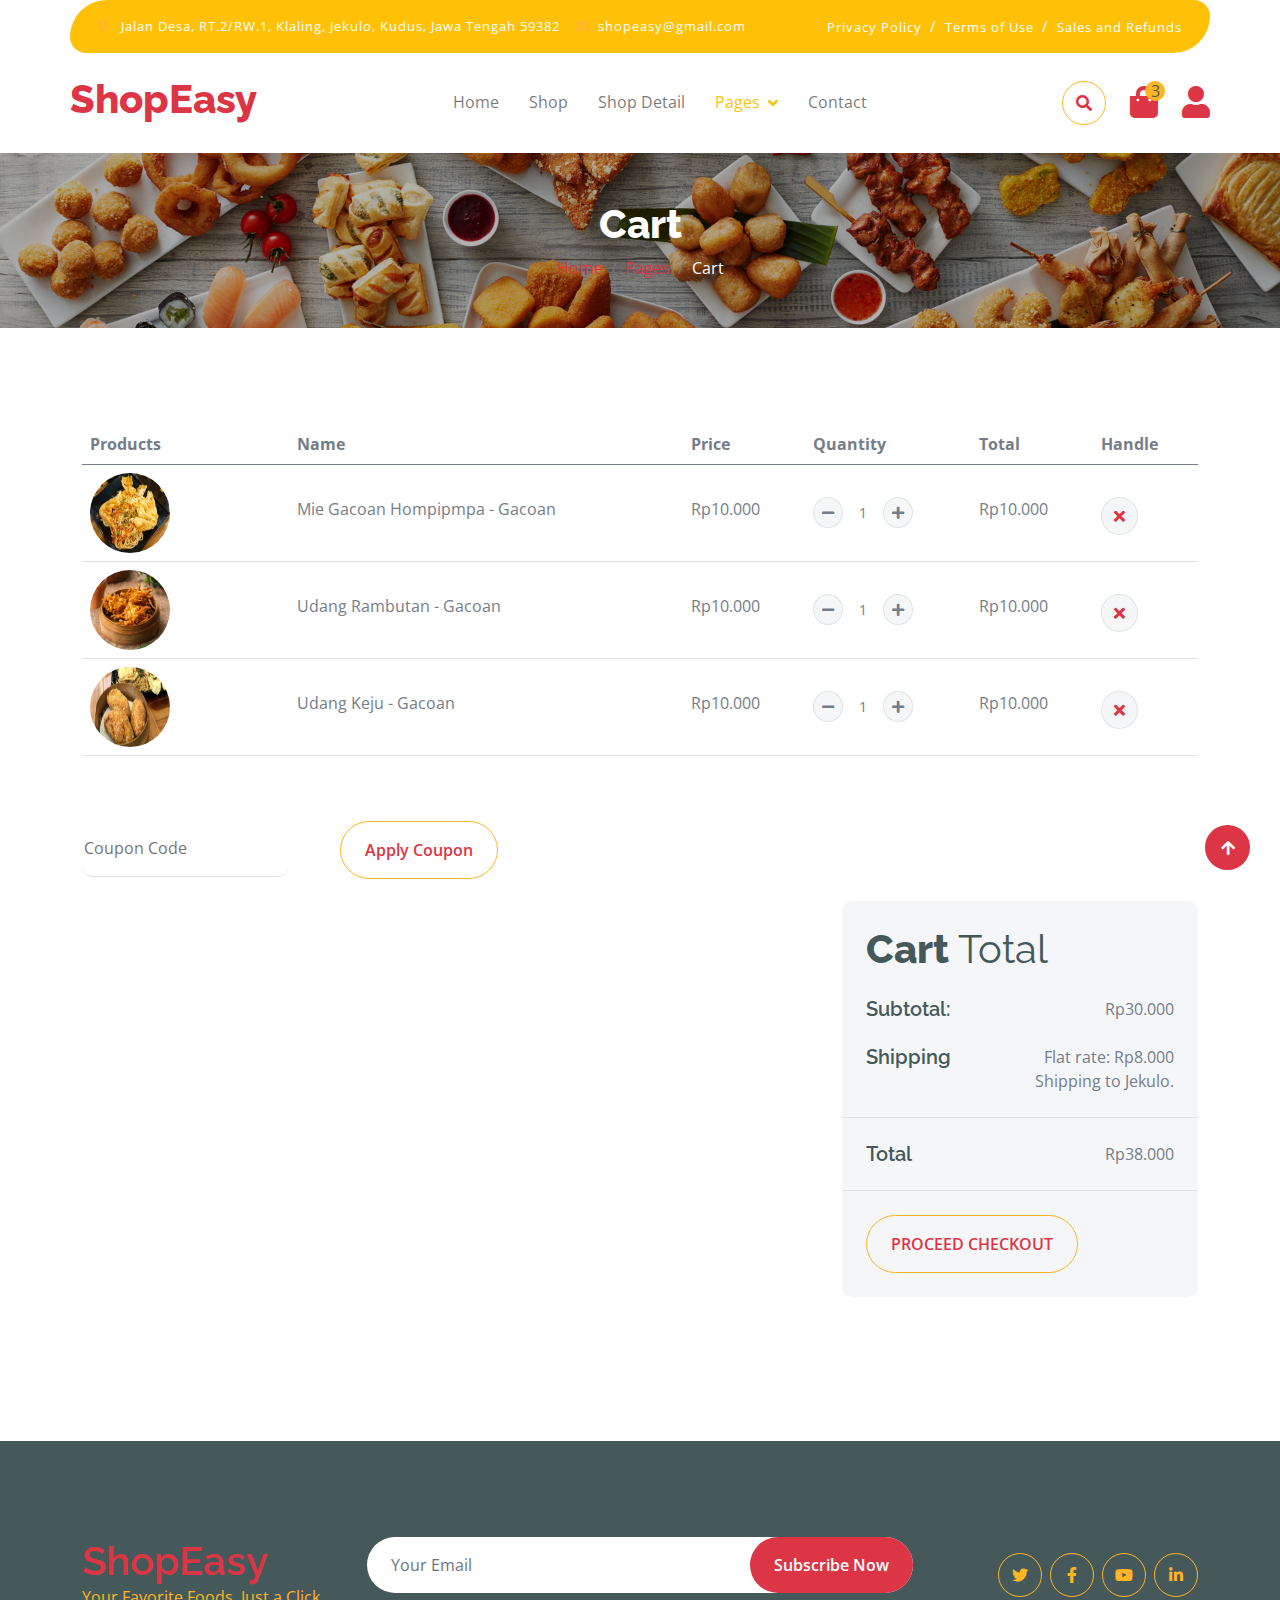
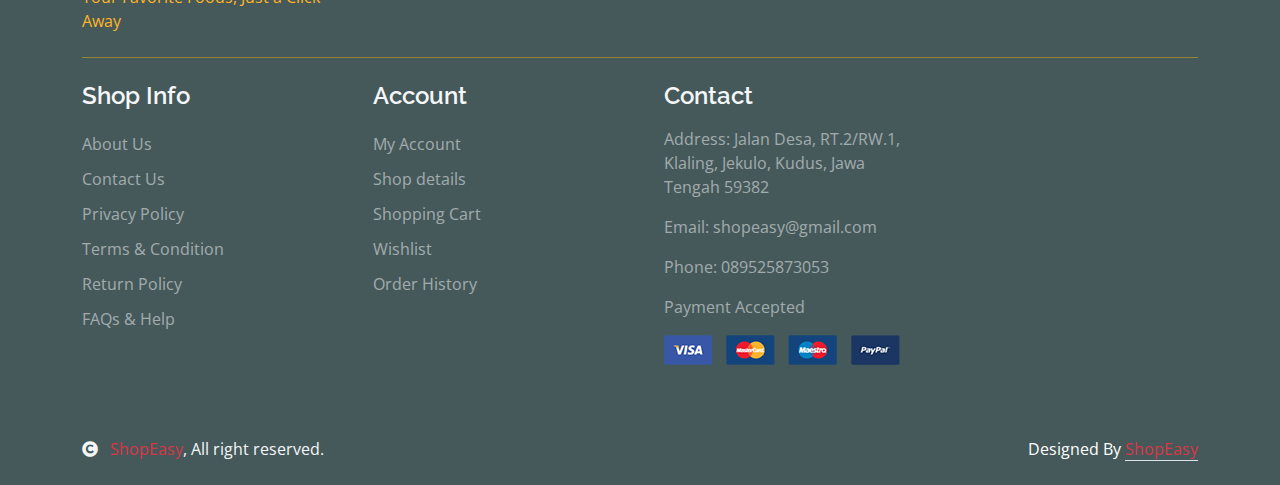
<file: cart.html>
<!DOCTYPE html>
<html lang="en">

<head>
    <meta charset="utf-8">
    <title>ShopEasy - Enjoy Meals from the Best Eateries</title>
    <meta content="width=device-width, initial-scale=1.0" name="viewport">
    <meta content="" name="keywords">
    <meta content="" name="description">

    <!-- Google Web Fonts -->
    <link rel="preconnect" href="https://fonts.googleapis.com">
    <link rel="preconnect" href="https://fonts.gstatic.com" crossorigin>
    <link href="https://fonts.googleapis.com/css2?family=Open+Sans:wght@400;600&family=Raleway:wght@600;800&display=swap" rel="stylesheet">

    <!-- Icon Font Stylesheet -->
    <link rel="stylesheet" href="https://use.fontawesome.com/releases/v5.15.4/css/all.css" />
    <link href="https://cdn.jsdelivr.net/npm/bootstrap-icons@1.4.1/font/bootstrap-icons.css" rel="stylesheet">

    <!-- Libraries Stylesheet -->
    <link href="lib/lightbox/css/lightbox.min.css" rel="stylesheet">
    <link href="lib/owlcarousel/assets/owl.carousel.min.css" rel="stylesheet">


    <!-- Customized Bootstrap Stylesheet -->
    <link href="css/bootstrap.min.css" rel="stylesheet">

    <!-- Template Stylesheet -->
    <link href="css/style.css" rel="stylesheet">
</head>

<body>

    <!-- Spinner Start -->
    <div id="spinner" class="show w-100 vh-100 bg-white position-fixed translate-middle top-50 start-50  d-flex align-items-center justify-content-center">
        <div class="spinner-grow text-warning" role="status"></div>
    </div>
    <!-- Spinner End -->


    <!-- Navbar start -->
    <div class="container-fluid fixed-top">
        <div class="container topbar bg-warning d-none d-lg-block">
            <div class="d-flex justify-content-between">
                <div class="top-info ps-2">
                    <small class="me-3"><i class="fas fa-map-marker-alt me-2 text-secondary"></i> <a href="#" class="text-white">Jalan Desa, RT.2/RW.1, Klaling, Jekulo, Kudus, Jawa Tengah 59382</a></small>
                    <small class="me-3"><i class="fas fa-envelope me-2 text-secondary"></i><a href="#" class="text-white">shopeasy@gmail.com</a></small>
                </div>
                <div class="top-link pe-2">
                    <a href="#" class="text-white"><small class="text-white mx-2">Privacy Policy</small>/</a>
                    <a href="#" class="text-white"><small class="text-white mx-2">Terms of Use</small>/</a>
                    <a href="#" class="text-white"><small class="text-white ms-2">Sales and Refunds</small></a>
                </div>
            </div>
        </div>
        <div class="container px-0">
            <nav class="navbar navbar-light bg-white navbar-expand-xl">
                <a href="index.html" class="navbar-brand">
                    <h1 class="text-danger display-6">ShopEasy</h1>
                </a>
                <button class="navbar-toggler py-2 px-3" type="button" data-bs-toggle="collapse" data-bs-target="#navbarCollapse">
                        <span class="fa fa-bars text-danger"></span>
                    </button>
                <div class="collapse navbar-collapse bg-white" id="navbarCollapse">
                    <div class="navbar-nav mx-auto">
                        <a href="index.html" class="nav-item nav-link">Home</a>
                        <a href="shop.html" class="nav-item nav-link">Shop</a>
                        <a href="shop-detail.html" class="nav-item nav-link">Shop Detail</a>
                        <div class="nav-item dropdown">
                            <a href="#" class="nav-link dropdown-toggle active" data-bs-toggle="dropdown">Pages</a>
                            <div class="dropdown-menu m-0 bg-secondary rounded-0">
                                <a href="cart.html" class="dropdown-item">Cart</a>
                                <a href="chackout.html" class="dropdown-item">Checkout</a>

                            </div>
                        </div>
                        <a href="contact.html" class="nav-item nav-link">Contact</a>
                    </div>
                    <div class="d-flex m-3 me-0">
                        <button class="btn-search btn border border-secondary btn-md-square rounded-circle bg-white me-4" data-bs-toggle="modal" data-bs-target="#searchModal"><i class="fas fa-search text-danger"></i></button>
                        <a href="cart.html" class="position-relative me-4 my-auto">
                            <i class="fa fa-shopping-bag fa-2x"></i>
                            <span class="position-absolute bg-secondary rounded-circle d-flex align-items-center justify-content-center text-dark px-1" style="top: -5px; left: 15px; height: 20px; min-width: 20px;">3</span>
                        </a>
                        <a href="login.html" class="my-auto">
                            <i class="fas fa-user fa-2x"></i>
                        </a>
                    </div>
                </div>
            </nav>
        </div>
    </div>
    <!-- Navbar End -->


    <!-- Modal Search Start -->
    <div class="modal fade" id="searchModal" tabindex="-1" aria-labelledby="exampleModalLabel" aria-hidden="true">
        <div class="modal-dialog modal-fullscreen">
            <div class="modal-content rounded-0">
                <div class="modal-header">
                    <h5 class="modal-title" id="exampleModalLabel">Search by keyword</h5>
                    <button type="button" class="btn-close" data-bs-dismiss="modal" aria-label="Close"></button>
                </div>
                <div class="modal-body d-flex align-items-center">
                    <div class="input-group w-75 mx-auto d-flex">
                        <input type="search" class="form-control p-3" placeholder="keywords" aria-describedby="search-icon-1">
                        <span id="search-icon-1" class="input-group-text p-3"><i class="fa fa-search"></i></span>
                    </div>
                </div>
            </div>
        </div>
    </div>
    <!-- Modal Search End -->


    <!-- Single Page Header start -->
    <div class="container-fluid page-header py-5">
        <h1 class="text-center text-white display-6">Cart</h1>
        <ol class="breadcrumb justify-content-center mb-0">
            <li class="breadcrumb-item"><a href="#">Home</a></li>
            <li class="breadcrumb-item"><a href="#">Pages</a></li>
            <li class="breadcrumb-item active text-white">Cart</li>
        </ol>
    </div>
    <!-- Single Page Header End -->


    <!-- Cart Page Start -->
    <div class="container-fluid py-5">
        <div class="container py-5">
            <div class="table-responsive">
                <table class="table">
                    <thead>
                        <tr>
                            <th scope="col">Products</th>
                            <th scope="col">Name</th>
                            <th scope="col">Price</th>
                            <th scope="col">Quantity</th>
                            <th scope="col">Total</th>
                            <th scope="col">Handle</th>
                        </tr>
                    </thead>
                    <tbody>
                        <tr>
                            <th scope="row">
                                <div class="d-flex align-items-center">
                                    <img src="img/gacoan/Gacoan2.jpg" class="img-fluid me-5 rounded-circle" style="width: 80px; height: 80px;" alt="">
                                </div>
                            </th>
                            <td>
                                <p class="mb-0 mt-4">Mie Gacoan Hompipmpa - Gacoan</p>
                            </td>
                            <td>
                                <p class="mb-0 mt-4">Rp10.000</p>
                            </td>
                            <td>
                                <div class="input-group quantity mt-4" style="width: 100px;">
                                    <div class="input-group-btn">
                                        <button class="btn btn-sm btn-minus rounded-circle bg-light border">
                                            <i class="fa fa-minus"></i>
                                            </button>
                                    </div>
                                    <input type="text" class="form-control form-control-sm text-center border-0" value="1">
                                    <div class="input-group-btn">
                                        <button class="btn btn-sm btn-plus rounded-circle bg-light border">
                                                <i class="fa fa-plus"></i>
                                            </button>
                                    </div>
                                </div>
                            </td>
                            <td>
                                <p class="mb-0 mt-4">Rp10.000</p>
                            </td>
                            <td>
                                <button class="btn btn-md rounded-circle bg-light border mt-4">
                                        <i class="fa fa-times text-danger"></i>
                                    </button>
                            </td>

                        </tr>
                        <tr>
                            <th scope="row">
                                <div class="d-flex align-items-center">
                                    <img src="img/gacoan/udangrambutan.jpg" class="img-fluid me-5 rounded-circle" style="width: 80px; height: 80px;" alt="" alt="">
                                </div>
                            </th>
                            <td>
                                <p class="mb-0 mt-4">Udang Rambutan - Gacoan</p>
                            </td>
                            <td>
                                <p class="mb-0 mt-4">Rp10.000</p>
                            </td>
                            <td>
                                <div class="input-group quantity mt-4" style="width: 100px;">
                                    <div class="input-group-btn">
                                        <button class="btn btn-sm btn-minus rounded-circle bg-light border">
                                            <i class="fa fa-minus"></i>
                                            </button>
                                    </div>
                                    <input type="text" class="form-control form-control-sm text-center border-0" value="1">
                                    <div class="input-group-btn">
                                        <button class="btn btn-sm btn-plus rounded-circle bg-light border">
                                                <i class="fa fa-plus"></i>
                                            </button>
                                    </div>
                                </div>
                            </td>
                            <td>
                                <p class="mb-0 mt-4">Rp10.000</p>
                            </td>
                            <td>
                                <button class="btn btn-md rounded-circle bg-light border mt-4">
                                        <i class="fa fa-times text-danger"></i>
                                    </button>
                            </td>
                        </tr>
                        <tr>
                            <th scope="row">
                                <div class="d-flex align-items-center">
                                    <img src="img/gacoan/Udangkeju.jpg" class="img-fluid me-5 rounded-circle" style="width: 80px; height: 80px;" alt="" alt="">
                                </div>
                            </th>
                            <td>
                                <p class="mb-0 mt-4">Udang Keju - Gacoan</p>
                            </td>
                            <td>
                                <p class="mb-0 mt-4">Rp10.000</p>
                            </td>
                            <td>
                                <div class="input-group quantity mt-4" style="width: 100px;">
                                    <div class="input-group-btn">
                                        <button class="btn btn-sm btn-minus rounded-circle bg-light border">
                                            <i class="fa fa-minus"></i>
                                            </button>
                                    </div>
                                    <input type="text" class="form-control form-control-sm text-center border-0" value="1">
                                    <div class="input-group-btn">
                                        <button class="btn btn-sm btn-plus rounded-circle bg-light border">
                                                <i class="fa fa-plus"></i>
                                            </button>
                                    </div>
                                </div>
                            </td>
                            <td>
                                <p class="mb-0 mt-4">Rp10.000</p>
                            </td>
                            <td>
                                <button class="btn btn-md rounded-circle bg-light border mt-4">
                                        <i class="fa fa-times text-danger"></i>
                                    </button>
                            </td>
                        </tr>
                    </tbody>
                </table>
            </div>
            <div class="mt-5">
                <input type="text" class="border-0 border-bottom rounded me-5 py-3 mb-4" placeholder="Coupon Code">
                <button class="btn border-secondary rounded-pill px-4 py-3 text-danger" type="button">Apply Coupon</button>
            </div>
            <div class="row g-4 justify-content-end">
                <div class="col-8"></div>
                <div class="col-sm-8 col-md-7 col-lg-6 col-xl-4">
                    <div class="bg-light rounded">
                        <div class="p-4">
                            <h1 class="display-6 mb-4">Cart <span class="fw-normal">Total</span></h1>
                            <div class="d-flex justify-content-between mb-4">
                                <h5 class="mb-0 me-4">Subtotal:</h5>
                                <p class="mb-0">Rp30.000</p>
                            </div>
                            <div class="d-flex justify-content-between">
                                <h5 class="mb-0 me-4">Shipping</h5>
                                <div class="">
                                    <p class="mb-0">Flat rate: Rp8.000</p>
                                </div>
                            </div>
                            <p class="mb-0 text-end">Shipping to Jekulo.</p>
                        </div>
                        <div class="py-4 mb-4 border-top border-bottom d-flex justify-content-between">
                            <h5 class="mb-0 ps-4 me-4">Total</h5>
                            <p class="mb-0 pe-4">Rp38.000</p>
                        </div>
                        <button class="btn border-secondary rounded-pill px-4 py-3 text-danger text-uppercase mb-4 ms-4" type="button">Proceed Checkout</button>
                    </div>
                </div>
            </div>
        </div>
    </div>
    <!-- Cart Page End -->


    <!-- Footer Start -->
    <div class="container-fluid bg-dark text-white-50 footer pt-5 mt-5">
        <div class="container py-5">
            <div class="pb-4 mb-4" style="border-bottom: 1px solid rgba(226, 175, 24, 0.5) ;">
                <div class="row g-4">
                    <div class="col-lg-3">
                        <a href="#">
                            <h1 class="text-danger mb-0">ShopEasy</h1>
                            <p class="text-secondary mb-0">Your Favorite Foods, Just a Click Away</p>
                        </a>
                    </div>
                    <div class="col-lg-6">
                        <div class="position-relative mx-auto">
                            <input class="form-control border-0 w-100 py-3 px-4 rounded-pill" type="number" placeholder="Your Email">
                            <button type="submit" class="btn btn-danger border-0 border-secondary py-3 px-4 position-absolute rounded-pill text-white" style="top: 0; right: 0;">Subscribe Now</button>
                        </div>
                    </div>
                    <div class="col-lg-3">
                        <div class="d-flex justify-content-end pt-3">
                            <a class="btn  btn-outline-secondary me-2 btn-md-square rounded-circle" href=""><i class="fab fa-twitter"></i></a>
                            <a class="btn btn-outline-secondary me-2 btn-md-square rounded-circle" href=""><i class="fab fa-facebook-f"></i></a>
                            <a class="btn btn-outline-secondary me-2 btn-md-square rounded-circle" href=""><i class="fab fa-youtube"></i></a>
                            <a class="btn btn-outline-secondary btn-md-square rounded-circle" href=""><i class="fab fa-linkedin-in"></i></a>
                        </div>
                    </div>
                </div>
            </div>
            <div class="row g-5">

                <div class="col-lg-3 col-md-6">
                    <div class="d-flex flex-column text-start footer-item">
                        <h4 class="text-light mb-3">Shop Info</h4>
                        <a class="btn-link" href="">About Us</a>
                        <a class="btn-link" href="">Contact Us</a>
                        <a class="btn-link" href="">Privacy Policy</a>
                        <a class="btn-link" href="">Terms & Condition</a>
                        <a class="btn-link" href="">Return Policy</a>
                        <a class="btn-link" href="">FAQs & Help</a>
                    </div>
                </div>
                <div class="col-lg-3 col-md-6">
                    <div class="d-flex flex-column text-start footer-item">
                        <h4 class="text-light mb-3">Account</h4>
                        <a class="btn-link" href="">My Account</a>
                        <a class="btn-link" href="">Shop details</a>
                        <a class="btn-link" href="">Shopping Cart</a>
                        <a class="btn-link" href="">Wishlist</a>
                        <a class="btn-link" href="">Order History</a>

                    </div>
                </div>
                <div class="col-lg-3 col-md-6">
                    <div class="footer-item">
                        <h4 class="text-light mb-3">Contact</h4>
                        <p>Address: Jalan Desa, RT.2/RW.1, Klaling, Jekulo, Kudus, Jawa Tengah 59382</p>
                        <p>Email: shopeasy@gmail.com</p>
                        <p>Phone: 089525873053</p>
                        <p>Payment Accepted</p>
                        <img src="img/payment.png" class="img-fluid" alt="">
                    </div>
                </div>
            </div>
        </div>
    </div>
    <!-- Footer End -->

    <!-- Copyright Start -->
    <div class="container-fluid copyright bg-dark py-4">
        <div class="container">
            <div class="row">
                <div class="col-md-6 text-center text-md-start mb-3 mb-md-0">
                    <span class="text-light"><a href="index.html"><i class="fas fa-copyright text-light me-2"></i> ShopEasy</a>, All right reserved.</span>
                </div>
                <div class="col-md-6 my-auto text-center text-md-end text-white">
                    <!--/*** This template is free as long as you keep the below author’s credit link/attribution link/backlink. ***/-->
                    <!--/*** If you'd like to use the template without the below author’s credit link/attribution link/backlink, ***/-->
                    <!--/*** you can purchase the Credit Removal License from "https://htmlcodex.com/credit-removal". ***/-->
                    Designed By <a class="border-bottom" href="index.html">ShopEasy</a>
                </div>
            </div>
        </div>
        <!-- Copyright End -->



        <!-- Back to Top -->
        <a href="#" class="btn btn-danger border-3 border-danger rounded-circle back-to-top"><i class="fa fa-arrow-up"></i></a>


        <!-- JavaScript Libraries -->
        <script src="https://ajax.googleapis.com/ajax/libs/jquery/3.6.4/jquery.min.js"></script>
        <script src="https://cdn.jsdelivr.net/npm/bootstrap@5.0.0/dist/js/bootstrap.bundle.min.js"></script>
        <script src="lib/easing/easing.min.js"></script>
        <script src="lib/waypoints/waypoints.min.js"></script>
        <script src="lib/lightbox/js/lightbox.min.js"></script>
        <script src="lib/owlcarousel/owl.carousel.min.js"></script>

        <!-- Template Javascript -->
        <script src="js/main.js"></script>
</body>

</html>
</file>
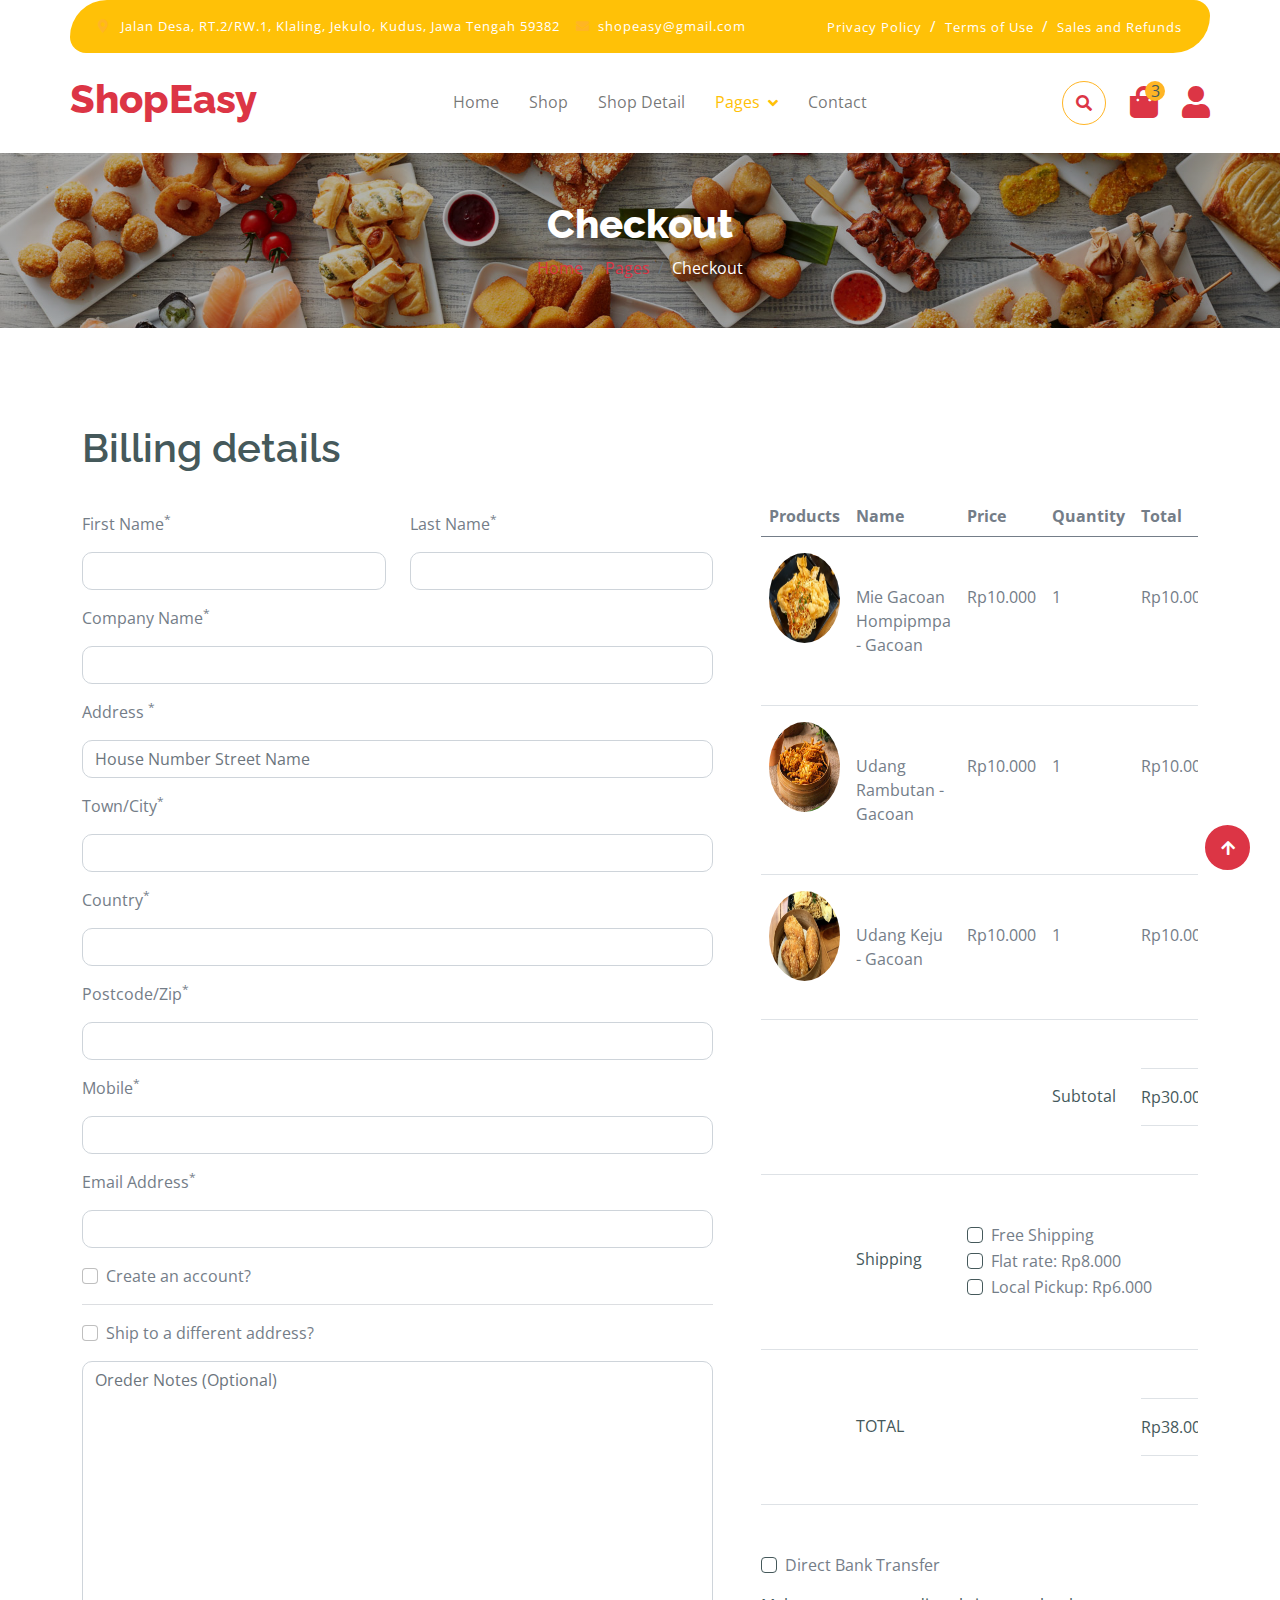
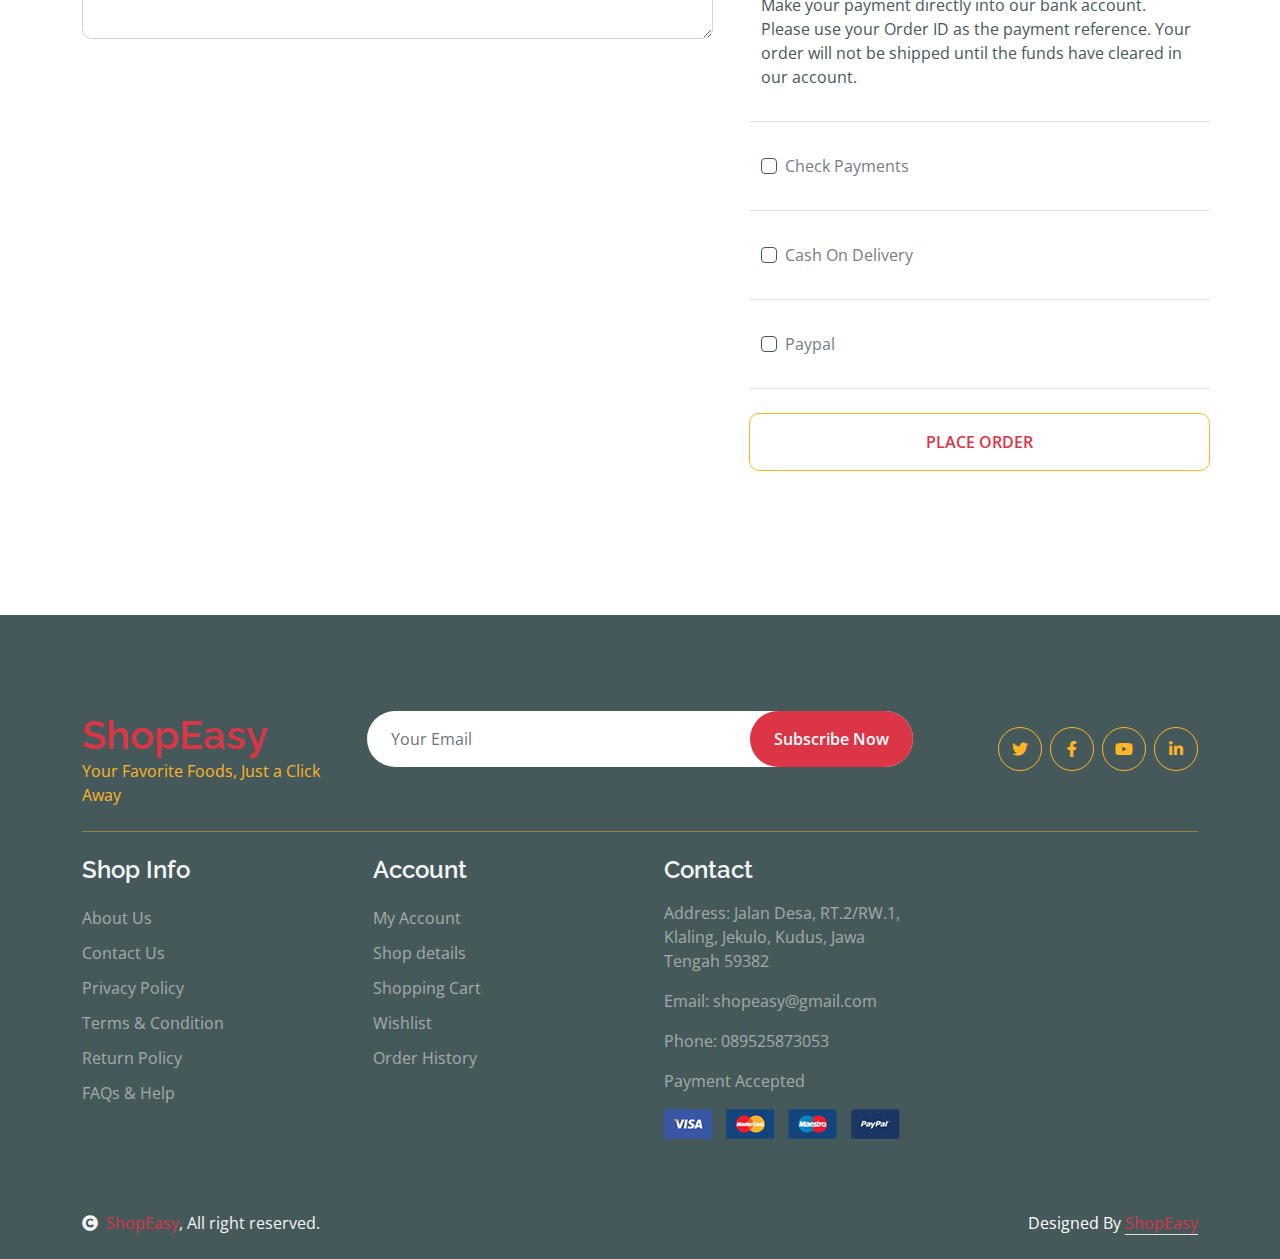
<file: chackout.html>
<!DOCTYPE html>
<html lang="en">

<head>
    <meta charset="utf-8">
    <title>ShopEasy - Enjoy Meals from the Best Eateries</title>
    <meta content="width=device-width, initial-scale=1.0" name="viewport">
    <meta content="" name="keywords">
    <meta content="" name="description">

    <!-- Google Web Fonts -->
    <link rel="preconnect" href="https://fonts.googleapis.com">
    <link rel="preconnect" href="https://fonts.gstatic.com" crossorigin>
    <link href="https://fonts.googleapis.com/css2?family=Open+Sans:wght@400;600&family=Raleway:wght@600;800&display=swap" rel="stylesheet">

    <!-- Icon Font Stylesheet -->
    <link rel="stylesheet" href="https://use.fontawesome.com/releases/v5.15.4/css/all.css" />
    <link href="https://cdn.jsdelivr.net/npm/bootstrap-icons@1.4.1/font/bootstrap-icons.css" rel="stylesheet">

    <!-- Libraries Stylesheet -->
    <link href="lib/lightbox/css/lightbox.min.css" rel="stylesheet">
    <link href="lib/owlcarousel/assets/owl.carousel.min.css" rel="stylesheet">


    <!-- Customized Bootstrap Stylesheet -->
    <link href="css/bootstrap.min.css" rel="stylesheet">

    <!-- Template Stylesheet -->
    <link href="css/style.css" rel="stylesheet">
</head>

<body>

    <!-- Spinner Start -->
    <div id="spinner" class="show w-100 vh-100 bg-white position-fixed translate-middle top-50 start-50  d-flex align-items-center justify-content-center">
        <div class="spinner-grow text-warning" role="status"></div>
    </div>
    <!-- Spinner End -->


    <!-- Navbar start -->
    <div class="container-fluid fixed-top">
        <div class="container topbar bg-warning d-none d-lg-block">
            <div class="d-flex justify-content-between">
                <div class="top-info ps-2">
                    <small class="me-3"><i class="fas fa-map-marker-alt me-2 text-secondary"></i> <a href="#" class="text-white">Jalan Desa, RT.2/RW.1, Klaling, Jekulo, Kudus, Jawa Tengah 59382</a></small>
                    <small class="me-3"><i class="fas fa-envelope me-2 text-secondary"></i><a href="#" class="text-white">shopeasy@gmail.com</a></small>
                </div>
                <div class="top-link pe-2">
                    <a href="#" class="text-white"><small class="text-white mx-2">Privacy Policy</small>/</a>
                    <a href="#" class="text-white"><small class="text-white mx-2">Terms of Use</small>/</a>
                    <a href="#" class="text-white"><small class="text-white ms-2">Sales and Refunds</small></a>
                </div>
            </div>
        </div>
        <div class="container px-0">
            <nav class="navbar navbar-light bg-white navbar-expand-xl">
                <a href="index.html" class="navbar-brand">
                    <h1 class="text-danger display-6">ShopEasy</h1>
                </a>
                <button class="navbar-toggler py-2 px-3" type="button" data-bs-toggle="collapse" data-bs-target="#navbarCollapse">
                        <span class="fa fa-bars text-danger"></span>
                    </button>
                <div class="collapse navbar-collapse bg-white" id="navbarCollapse">
                    <div class="navbar-nav mx-auto">
                        <a href="index.html" class="nav-item nav-link">Home</a>
                        <a href="shop.html" class="nav-item nav-link">Shop</a>
                        <a href="shop-detail.html" class="nav-item nav-link">Shop Detail</a>
                        <div class="nav-item dropdown">
                            <a href="#" class="nav-link dropdown-toggle active" data-bs-toggle="dropdown">Pages</a>
                            <div class="dropdown-menu m-0 bg-secondary rounded-0">
                                <a href="cart.html" class="dropdown-item">Cart</a>
                                <a href="chackout.html" class="dropdown-item">Checkout</a>

                            </div>
                        </div>
                        <a href="contact.html" class="nav-item nav-link">Contact</a>
                    </div>
                    <div class="d-flex m-3 me-0">
                        <button class="btn-search btn border border-secondary btn-md-square rounded-circle bg-white me-4" data-bs-toggle="modal" data-bs-target="#searchModal"><i class="fas fa-search text-danger"></i></button>
                        <a href="cart.html" class="position-relative me-4 my-auto">
                            <i class="fa fa-shopping-bag fa-2x"></i>
                            <span class="position-absolute bg-secondary rounded-circle d-flex align-items-center justify-content-center text-dark px-1" style="top: -5px; left: 15px; height: 20px; min-width: 20px;">3</span>
                        </a>
                        <a href="login.html" class="my-auto">
                            <i class="fas fa-user fa-2x"></i>
                        </a>
                    </div>
                </div>
            </nav>
        </div>
    </div>
    <!-- Navbar End -->


    <!-- Modal Search Start -->
    <div class="modal fade" id="searchModal" tabindex="-1" aria-labelledby="exampleModalLabel" aria-hidden="true">
        <div class="modal-dialog modal-fullscreen">
            <div class="modal-content rounded-0">
                <div class="modal-header">
                    <h5 class="modal-title" id="exampleModalLabel">Search by keyword</h5>
                    <button type="button" class="btn-close" data-bs-dismiss="modal" aria-label="Close"></button>
                </div>
                <div class="modal-body d-flex align-items-center">
                    <div class="input-group w-75 mx-auto d-flex">
                        <input type="search" class="form-control p-3" placeholder="keywords" aria-describedby="search-icon-1">
                        <span id="search-icon-1" class="input-group-text p-3"><i class="fa fa-search"></i></span>
                    </div>
                </div>
            </div>
        </div>
    </div>
    <!-- Modal Search End -->


    <!-- Single Page Header start -->
    <div class="container-fluid page-header py-5">
        <h1 class="text-center text-white display-6">Checkout</h1>
        <ol class="breadcrumb justify-content-center mb-0">
            <li class="breadcrumb-item"><a href="#">Home</a></li>
            <li class="breadcrumb-item"><a href="#">Pages</a></li>
            <li class="breadcrumb-item active text-white">Checkout</li>
        </ol>
    </div>
    <!-- Single Page Header End -->


    <!-- Checkout Page Start -->
    <div class="container-fluid py-5">
        <div class="container py-5">
            <h1 class="mb-4">Billing details</h1>
            <form action="#">
                <div class="row g-5">
                    <div class="col-md-12 col-lg-6 col-xl-7">
                        <div class="row">
                            <div class="col-md-12 col-lg-6">
                                <div class="form-item w-100">
                                    <label class="form-label my-3">First Name<sup>*</sup></label>
                                    <input type="text" class="form-control">
                                </div>
                            </div>
                            <div class="col-md-12 col-lg-6">
                                <div class="form-item w-100">
                                    <label class="form-label my-3">Last Name<sup>*</sup></label>
                                    <input type="text" class="form-control">
                                </div>
                            </div>
                        </div>
                        <div class="form-item">
                            <label class="form-label my-3">Company Name<sup>*</sup></label>
                            <input type="text" class="form-control">
                        </div>
                        <div class="form-item">
                            <label class="form-label my-3">Address <sup>*</sup></label>
                            <input type="text" class="form-control" placeholder="House Number Street Name">
                        </div>
                        <div class="form-item">
                            <label class="form-label my-3">Town/City<sup>*</sup></label>
                            <input type="text" class="form-control">
                        </div>
                        <div class="form-item">
                            <label class="form-label my-3">Country<sup>*</sup></label>
                            <input type="text" class="form-control">
                        </div>
                        <div class="form-item">
                            <label class="form-label my-3">Postcode/Zip<sup>*</sup></label>
                            <input type="text" class="form-control">
                        </div>
                        <div class="form-item">
                            <label class="form-label my-3">Mobile<sup>*</sup></label>
                            <input type="tel" class="form-control">
                        </div>
                        <div class="form-item">
                            <label class="form-label my-3">Email Address<sup>*</sup></label>
                            <input type="email" class="form-control">
                        </div>
                        <div class="form-check my-3">
                            <input type="checkbox" class="form-check-input" id="Account-1" name="Accounts" value="Accounts">
                            <label class="form-check-label" for="Account-1">Create an account?</label>
                        </div>
                        <hr>
                        <div class="form-check my-3">
                            <input class="form-check-input" type="checkbox" id="Address-1" name="Address" value="Address">
                            <label class="form-check-label" for="Address-1">Ship to a different address?</label>
                        </div>
                        <div class="form-item">
                            <textarea name="text" class="form-control" spellcheck="false" cols="30" rows="11" placeholder="Oreder Notes (Optional)"></textarea>
                        </div>
                    </div>
                    <div class="col-md-12 col-lg-6 col-xl-5">
                        <div class="table-responsive">
                            <table class="table">
                                <thead>
                                    <tr>
                                        <th scope="col">Products</th>
                                        <th scope="col">Name</th>
                                        <th scope="col">Price</th>
                                        <th scope="col">Quantity</th>
                                        <th scope="col">Total</th>
                                    </tr>
                                </thead>
                                <tbody>
                                    <tr>
                                        <th scope="row">
                                            <div class="d-flex align-items-center mt-2">
                                                <img src="img/gacoan/Gacoan2.jpg" class="img-fluid rounded-circle" style="width: 90px; height: 90px;" alt="">
                                            </div>
                                        </th>
                                        <td class="py-5">Mie Gacoan Hompipmpa - Gacoan</td>
                                        <td class="py-5">Rp10.000</td>
                                        <td class="py-5">1</td>
                                        <td class="py-5">Rp10.000</td>
                                    </tr>
                                    <tr>
                                        <th scope="row">
                                            <div class="d-flex align-items-center mt-2">
                                                <img src="img/gacoan/udangrambutan.jpg" class="img-fluid rounded-circle" style="width: 90px; height: 90px;" alt="">
                                            </div>
                                        </th>
                                        <td class="py-5">Udang Rambutan - Gacoan</td>
                                        <td class="py-5">Rp10.000</td>
                                        <td class="py-5">1</td>
                                        <td class="py-5">Rp10.000</td>
                                    </tr>
                                    <tr>
                                        <th scope="row">
                                            <div class="d-flex align-items-center mt-2">
                                                <img src="img/gacoan/Udangkeju.jpg" class="img-fluid rounded-circle" style="width: 90px; height: 90px;" alt="">
                                            </div>
                                        </th>
                                        <td class="py-5">Udang Keju - Gacoan</td>
                                        <td class="py-5">Rp10.000</td>
                                        <td class="py-5">1</td>
                                        <td class="py-5">Rp10.000</td>
                                    </tr>
                                    <tr>
                                        <th scope="row">
                                        </th>
                                        <td class="py-5"></td>
                                        <td class="py-5"></td>
                                        <td class="py-5">
                                            <p class="mb-0 text-dark py-3">Subtotal</p>
                                        </td>
                                        <td class="py-5">
                                            <div class="py-3 border-bottom border-top">
                                                <p class="mb-0 text-dark">Rp30.000</p>
                                            </div>
                                        </td>
                                    </tr>
                                    <tr>
                                        <th scope="row">
                                        </th>
                                        <td class="py-5">
                                            <p class="mb-0 text-dark py-4">Shipping</p>
                                        </td>
                                        <td colspan="3" class="py-5">
                                            <div class="form-check text-start">
                                                <input type="checkbox" class="form-check-input bg-bg-white-50 border-dark" id="Shipping-1" name="Shipping-1" value="Shipping">
                                                <label class="form-check-label" for="Shipping-1">Free Shipping</label>
                                            </div>
                                            <div class="form-check text-start">
                                                <input type="checkbox" class="form-check-input bg-bg-white-50 border-dark" id="Shipping-2" name="Shipping-1" value="Shipping">
                                                <label class="form-check-label" for="Shipping-2">Flat rate: Rp8.000</label>
                                            </div>
                                            <div class="form-check text-start">
                                                <input type="checkbox" class="form-check-input bg-bg-white-50 border-dark" id="Shipping-3" name="Shipping-1" value="Shipping">
                                                <label class="form-check-label" for="Shipping-3">Local Pickup: Rp6.000</label>
                                            </div>
                                        </td>
                                    </tr>
                                    <tr>
                                        <th scope="row">
                                        </th>
                                        <td class="py-5">
                                            <p class="mb-0 text-dark text-uppercase py-3">TOTAL</p>
                                        </td>
                                        <td class="py-5"></td>
                                        <td class="py-5"></td>
                                        <td class="py-5">
                                            <div class="py-3 border-bottom border-top">
                                                <p class="mb-0 text-dark">Rp38.000</p>
                                            </div>
                                        </td>
                                    </tr>
                                </tbody>
                            </table>
                        </div>
                        <div class="row g-4 text-center align-items-center justify-content-center border-bottom py-3">
                            <div class="col-12">
                                <div class="form-check text-start my-3">
                                    <input type="checkbox" class="form-check-input bg-bg-white-50 border-dark" id="Transfer-1" name="Transfer" value="Transfer">
                                    <label class="form-check-label" for="Transfer-1">Direct Bank Transfer</label>
                                </div>
                                <p class="text-start text-dark">Make your payment directly into our bank account. Please use your Order ID as the payment reference. Your order will not be shipped until the funds have cleared in our account.</p>
                            </div>
                        </div>
                        <div class="row g-4 text-center align-items-center justify-content-center border-bottom py-3">
                            <div class="col-12">
                                <div class="form-check text-start my-3">
                                    <input type="checkbox" class="form-check-input bg-bg-white-50 border-dark" id="Payments-1" name="Payments" value="Payments">
                                    <label class="form-check-label" for="Payments-1">Check Payments</label>
                                </div>
                            </div>
                        </div>
                        <div class="row g-4 text-center align-items-center justify-content-center border-bottom py-3">
                            <div class="col-12">
                                <div class="form-check text-start my-3">
                                    <input type="checkbox" class="form-check-input bg-bg-white-50 border-dark" id="Delivery-1" name="Delivery" value="Delivery">
                                    <label class="form-check-label" for="Delivery-1">Cash On Delivery</label>
                                </div>
                            </div>
                        </div>
                        <div class="row g-4 text-center align-items-center justify-content-center border-bottom py-3">
                            <div class="col-12">
                                <div class="form-check text-start my-3">
                                    <input type="checkbox" class="form-check-input bg-white-50 border-dark" id="Paypal-1" name="Paypal" value="Paypal">
                                    <label class="form-check-label" for="Paypal-1">Paypal</label>
                                </div>
                            </div>
                        </div>
                        <div class="row g-4 text-center align-items-center justify-content-center pt-4">
                            <button type="button" class="btn border-secondary py-3 px-4 text-uppercase w-100 text-danger">Place Order</button>
                        </div>
                    </div>
                </div>
            </form>
        </div>
    </div>
    <!-- Checkout Page End -->


    <!-- Footer Start -->
    <div class="container-fluid bg-dark text-white-50 footer pt-5 mt-5">
        <div class="container py-5">
            <div class="pb-4 mb-4" style="border-bottom: 1px solid rgba(226, 175, 24, 0.5) ;">
                <div class="row g-4">
                    <div class="col-lg-3">
                        <a href="#">
                            <h1 class="text-danger mb-0">ShopEasy</h1>
                            <p class="text-secondary mb-0">Your Favorite Foods, Just a Click Away</p>
                        </a>
                    </div>
                    <div class="col-lg-6">
                        <div class="position-relative mx-auto">
                            <input class="form-control border-0 w-100 py-3 px-4 rounded-pill" type="number" placeholder="Your Email">
                            <button type="submit" class="btn btn-danger border-0 border-secondary py-3 px-4 position-absolute rounded-pill text-white" style="top: 0; right: 0;">Subscribe Now</button>
                        </div>
                    </div>
                    <div class="col-lg-3">
                        <div class="d-flex justify-content-end pt-3">
                            <a class="btn  btn-outline-secondary me-2 btn-md-square rounded-circle" href=""><i class="fab fa-twitter"></i></a>
                            <a class="btn btn-outline-secondary me-2 btn-md-square rounded-circle" href=""><i class="fab fa-facebook-f"></i></a>
                            <a class="btn btn-outline-secondary me-2 btn-md-square rounded-circle" href=""><i class="fab fa-youtube"></i></a>
                            <a class="btn btn-outline-secondary btn-md-square rounded-circle" href=""><i class="fab fa-linkedin-in"></i></a>
                        </div>
                    </div>
                </div>
            </div>
            <div class="row g-5">

                <div class="col-lg-3 col-md-6">
                    <div class="d-flex flex-column text-start footer-item">
                        <h4 class="text-light mb-3">Shop Info</h4>
                        <a class="btn-link" href="">About Us</a>
                        <a class="btn-link" href="">Contact Us</a>
                        <a class="btn-link" href="">Privacy Policy</a>
                        <a class="btn-link" href="">Terms & Condition</a>
                        <a class="btn-link" href="">Return Policy</a>
                        <a class="btn-link" href="">FAQs & Help</a>
                    </div>
                </div>
                <div class="col-lg-3 col-md-6">
                    <div class="d-flex flex-column text-start footer-item">
                        <h4 class="text-light mb-3">Account</h4>
                        <a class="btn-link" href="">My Account</a>
                        <a class="btn-link" href="">Shop details</a>
                        <a class="btn-link" href="">Shopping Cart</a>
                        <a class="btn-link" href="">Wishlist</a>
                        <a class="btn-link" href="">Order History</a>

                    </div>
                </div>
                <div class="col-lg-3 col-md-6">
                    <div class="footer-item">
                        <h4 class="text-light mb-3">Contact</h4>
                        <p>Address: Jalan Desa, RT.2/RW.1, Klaling, Jekulo, Kudus, Jawa Tengah 59382</p>
                        <p>Email: shopeasy@gmail.com</p>
                        <p>Phone: 089525873053</p>
                        <p>Payment Accepted</p>
                        <img src="img/payment.png" class="img-fluid" alt="">
                    </div>
                </div>
            </div>
        </div>
    </div>
    <!-- Footer End -->

    <!-- Copyright Start -->
    <div class="container-fluid copyright bg-dark py-4">
        <div class="container">
            <div class="row">
                <div class="col-md-6 text-center text-md-start mb-3 mb-md-0">
                    <span class="text-light"><a href="index.html"><i class="fas fa-copyright text-light me-2"></i>ShopEasy</a>, All right reserved.</span>
                </div>
                <div class="col-md-6 my-auto text-center text-md-end text-white">
                    <!--/*** This template is free as long as you keep the below author’s credit link/attribution link/backlink. ***/-->
                    <!--/*** If you'd like to use the template without the below author’s credit link/attribution link/backlink, ***/-->
                    <!--/*** you can purchase the Credit Removal License from "https://htmlcodex.com/credit-removal". ***/-->
                    Designed By <a class="border-bottom" href="index.html">ShopEasy</a>
                </div>
            </div>
        </div>
    </div>
    <!-- Copyright End -->



    <!-- Back to Top -->
    <a href="#" class="btn btn-danger border-3 border-danger rounded-circle back-to-top"><i class="fa fa-arrow-up"></i></a>


    <!-- JavaScript Libraries -->
    <script src="https://ajax.googleapis.com/ajax/libs/jquery/3.6.4/jquery.min.js"></script>
    <script src="https://cdn.jsdelivr.net/npm/bootstrap@5.0.0/dist/js/bootstrap.bundle.min.js"></script>
    <script src="lib/easing/easing.min.js"></script>
    <script src="lib/waypoints/waypoints.min.js"></script>
    <script src="lib/lightbox/js/lightbox.min.js"></script>
    <script src="lib/owlcarousel/owl.carousel.min.js"></script>

    <!-- Template Javascript -->
    <script src="js/main.js"></script>
</body>

</html>
</file>
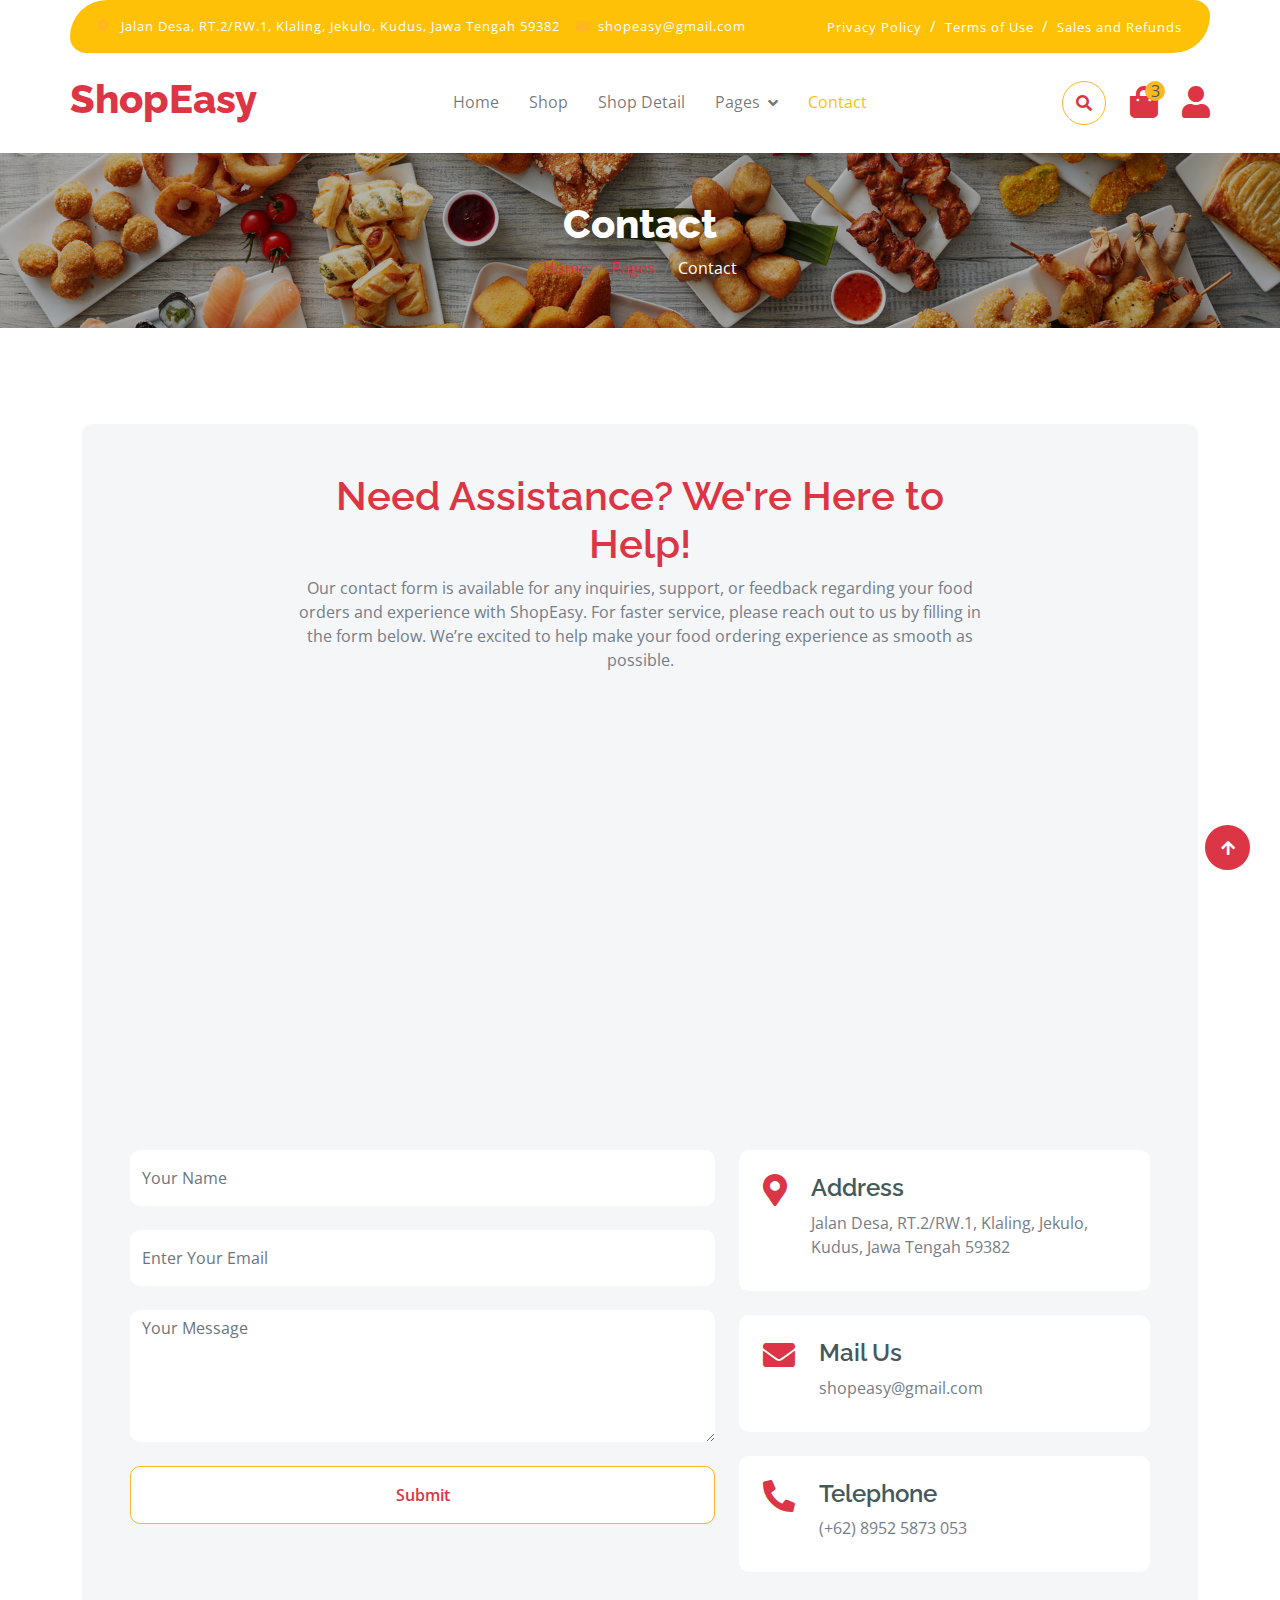
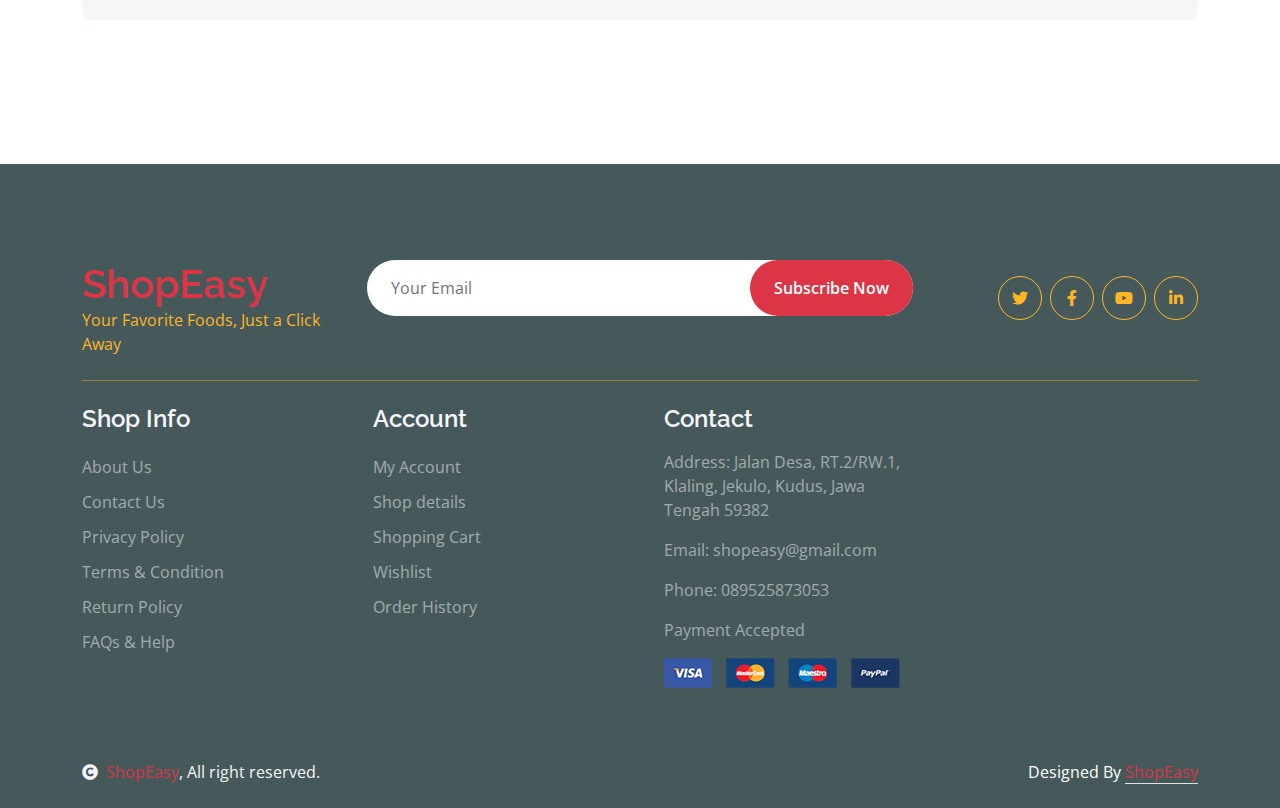
<file: contact.html>
<!DOCTYPE html>
<html lang="en">

<head>
    <meta charset="utf-8">
    <title>Shopeasy - Enjoy Meals from the Best Eateries</title>
    <meta content="width=device-width, initial-scale=1.0" name="viewport">
    <meta content="" name="keywords">
    <meta content="" name="description">

    <!-- Google Web Fonts -->
    <link rel="preconnect" href="https://fonts.googleapis.com">
    <link rel="preconnect" href="https://fonts.gstatic.com" crossorigin>
    <link href="https://fonts.googleapis.com/css2?family=Open+Sans:wght@400;600&family=Raleway:wght@600;800&display=swap" rel="stylesheet">

    <!-- Icon Font Stylesheet -->
    <link rel="stylesheet" href="https://use.fontawesome.com/releases/v5.15.4/css/all.css" />
    <link href="https://cdn.jsdelivr.net/npm/bootstrap-icons@1.4.1/font/bootstrap-icons.css" rel="stylesheet">

    <!-- Libraries Stylesheet -->
    <link href="lib/lightbox/css/lightbox.min.css" rel="stylesheet">
    <link href="lib/owlcarousel/assets/owl.carousel.min.css" rel="stylesheet">


    <!-- Customized Bootstrap Stylesheet -->
    <link href="css/bootstrap.min.css" rel="stylesheet">

    <!-- Template Stylesheet -->
    <link href="css/style.css" rel="stylesheet">
</head>

<body>

    <!-- Spinner Start -->
    <div id="spinner" class="show w-100 vh-100 bg-white position-fixed translate-middle top-50 start-50  d-flex align-items-center justify-content-center">
        <div class="spinner-grow text-warning" role="status"></div>
    </div>
    <!-- Spinner End -->


    <!-- Navbar start -->
    <div class="container-fluid fixed-top">
        <div class="container topbar bg-warning d-none d-lg-block">
            <div class="d-flex justify-content-between">
                <div class="top-info ps-2">
                    <small class="me-3"><i class="fas fa-map-marker-alt me-2 text-secondary"></i> <a href="#" class="text-white">Jalan Desa, RT.2/RW.1, Klaling, Jekulo, Kudus, Jawa Tengah 59382</a></small>
                    <small class="me-3"><i class="fas fa-envelope me-2 text-secondary"></i><a href="#" class="text-white">shopeasy@gmail.com</a></small>
                </div>
                <div class="top-link pe-2">
                    <a href="#" class="text-white"><small class="text-white mx-2">Privacy Policy</small>/</a>
                    <a href="#" class="text-white"><small class="text-white mx-2">Terms of Use</small>/</a>
                    <a href="#" class="text-white"><small class="text-white ms-2">Sales and Refunds</small></a>
                </div>
            </div>
        </div>
        <div class="container px-0">
            <nav class="navbar navbar-light bg-white navbar-expand-xl">
                <a href="index.html" class="navbar-brand">
                    <h1 class="text-danger display-6">ShopEasy</h1>
                </a>
                <button class="navbar-toggler py-2 px-3" type="button" data-bs-toggle="collapse" data-bs-target="#navbarCollapse">
                        <span class="fa fa-bars text-danger"></span>
                    </button>
                <div class="collapse navbar-collapse bg-white" id="navbarCollapse">
                    <div class="navbar-nav mx-auto">
                        <a href="index.html" class="nav-item nav-link">Home</a>
                        <a href="shop.html" class="nav-item nav-link">Shop</a>
                        <a href="shop-detail.html" class="nav-item nav-link">Shop Detail</a>
                        <div class="nav-item dropdown">
                            <a href="#" class="nav-link dropdown-toggle" data-bs-toggle="dropdown">Pages</a>
                            <div class="dropdown-menu m-0 bg-secondary rounded-0">
                                <a href="cart.html" class="dropdown-item">Cart</a>
                                <a href="chackout.html" class="dropdown-item">Checkout</a>

                            </div>
                        </div>
                        <a href="contact.html" class="nav-item nav-link active">Contact</a>
                    </div>
                    <div class="d-flex m-3 me-0">
                        <button class="btn-search btn border border-secondary btn-md-square rounded-circle bg-white me-4" data-bs-toggle="modal" data-bs-target="#searchModal"><i class="fas fa-search text-danger"></i></button>
                        <a href="cart.html" class="position-relative me-4 my-auto">
                            <i class="fa fa-shopping-bag fa-2x"></i>
                            <span class="position-absolute bg-secondary rounded-circle d-flex align-items-center justify-content-center text-dark px-1" style="top: -5px; left: 15px; height: 20px; min-width: 20px;">3</span>
                        </a>
                        <a href="login.html" class="my-auto">
                            <i class="fas fa-user fa-2x"></i>
                        </a>
                    </div>
                </div>
            </nav>
        </div>
    </div>
    <!-- Navbar End -->


    <!-- Modal Search Start -->
    <div class="modal fade" id="searchModal" tabindex="-1" aria-labelledby="exampleModalLabel" aria-hidden="true">
        <div class="modal-dialog modal-fullscreen">
            <div class="modal-content rounded-0">
                <div class="modal-header">
                    <h5 class="modal-title" id="exampleModalLabel">Search by keyword</h5>
                    <button type="button" class="btn-close" data-bs-dismiss="modal" aria-label="Close"></button>
                </div>
                <div class="modal-body d-flex align-items-center">
                    <div class="input-group w-75 mx-auto d-flex">
                        <input type="search" class="form-control p-3" placeholder="keywords" aria-describedby="search-icon-1">
                        <span id="search-icon-1" class="input-group-text p-3"><i class="fa fa-search"></i></span>
                    </div>
                </div>
            </div>
        </div>
    </div>
    <!-- Modal Search End -->


    <!-- Single Page Header start -->
    <div class="container-fluid page-header py-5">
        <h1 class="text-center text-white display-6">Contact</h1>
        <ol class="breadcrumb justify-content-center mb-0">
            <li class="breadcrumb-item"><a href="#">Home</a></li>
            <li class="breadcrumb-item"><a href="#">Pages</a></li>
            <li class="breadcrumb-item active text-white">Contact</li>
        </ol>
    </div>
    <!-- Single Page Header End -->


    <!-- Contact Start -->
    <div class="container-fluid contact py-5">
        <div class="container py-5">
            <div class="p-5 bg-light rounded">
                <div class="row g-4">
                    <div class="col-12">
                        <div class="text-center mx-auto" style="max-width: 700px;">
                            <h1 class="text-danger">Need Assistance? We're Here to Help!</h1>
                            <p class="mb-4">Our contact form is available for any inquiries, support, or feedback regarding your food orders and experience with ShopEasy. For faster service, please reach out to us by filling in the form below. We’re excited to help make
                                your food ordering experience as smooth as possible.
                                <a href="#"></a>
                            </p>
                        </div>
                    </div>
                    <div class="col-lg-12">
                        <div class="h-100 rounded">
                            <iframe class="rounded w-100" style="height: 400px;" src="https://www.google.com/maps/embed?pb=!1m18!1m12!1m3!1d3961.6706227436275!2d110.92367477475598!3d-6.809859693187693!2m3!1f0!2f0!3f0!3m2!1i1024!2i768!4f13.1!3m3!1m2!1s0x2e70cfc1f0411797%3A0x2f3133fb822b099c!2sBengkel%20las%20bonanza!5e0!3m2!1sid!2sid!4v1730795659407!5m2!1sid!2sid"
                                width="600" height="450" style="border:0;" allowfullscreen="" loading="lazy" referrerpolicy="no-referrer-when-downgrade" loading="lazy" referrerpolicy="no-referrer-when-downgrade"></iframe>
                        </div>
                    </div>
                    <div class="col-lg-7">
                        <form action="" class="">
                            <input type="text" class="w-100 form-control border-0 py-3 mb-4" placeholder="Your Name">
                            <input type="email" class="w-100 form-control border-0 py-3 mb-4" placeholder="Enter Your Email">
                            <textarea class="w-100 form-control border-0 mb-4" rows="5" cols="10" placeholder="Your Message"></textarea>
                            <button class="w-100 btn form-control border-secondary py-3 bg-white text-danger " type="submit">Submit</button>
                        </form>
                    </div>
                    <div class="col-lg-5">
                        <div class="d-flex p-4 rounded mb-4 bg-white">
                            <i class="fas fa-map-marker-alt fa-2x text-danger me-4"></i>
                            <div>
                                <h4>Address</h4>
                                <p class="mb-2">Jalan Desa, RT.2/RW.1, Klaling, Jekulo, Kudus, Jawa Tengah 59382</p>
                            </div>
                        </div>
                        <div class="d-flex p-4 rounded mb-4 bg-white">
                            <i class="fas fa-envelope fa-2x text-danger me-4"></i>
                            <div>
                                <h4>Mail Us</h4>
                                <p class="mb-2">shopeasy@gmail.com</p>
                            </div>
                        </div>
                        <div class="d-flex p-4 rounded bg-white">
                            <i class="fa fa-phone-alt fa-2x text-danger me-4"></i>
                            <div>
                                <h4>Telephone</h4>
                                <p class="mb-2">(+62) 8952 5873 053</p>
                            </div>
                        </div>
                    </div>
                </div>
            </div>
        </div>
    </div>
    <!-- Contact End -->


    <!-- Footer Start -->
    <div class="container-fluid bg-dark text-white-50 footer pt-5 mt-5">
        <div class="container py-5">
            <div class="pb-4 mb-4" style="border-bottom: 1px solid rgba(226, 175, 24, 0.5) ;">
                <div class="row g-4">
                    <div class="col-lg-3">
                        <a href="#">
                            <h1 class="text-danger mb-0">ShopEasy</h1>
                            <p class="text-secondary mb-0">Your Favorite Foods, Just a Click Away</p>
                        </a>
                    </div>
                    <div class="col-lg-6">
                        <div class="position-relative mx-auto">
                            <input class="form-control border-0 w-100 py-3 px-4 rounded-pill" type="number" placeholder="Your Email">
                            <button type="submit" class="btn btn-danger border-0 border-secondary py-3 px-4 position-absolute rounded-pill text-white" style="top: 0; right: 0;">Subscribe Now</button>
                        </div>
                    </div>
                    <div class="col-lg-3">
                        <div class="d-flex justify-content-end pt-3">
                            <a class="btn  btn-outline-secondary me-2 btn-md-square rounded-circle" href=""><i class="fab fa-twitter"></i></a>
                            <a class="btn btn-outline-secondary me-2 btn-md-square rounded-circle" href=""><i class="fab fa-facebook-f"></i></a>
                            <a class="btn btn-outline-secondary me-2 btn-md-square rounded-circle" href=""><i class="fab fa-youtube"></i></a>
                            <a class="btn btn-outline-secondary btn-md-square rounded-circle" href=""><i class="fab fa-linkedin-in"></i></a>
                        </div>
                    </div>
                </div>
            </div>
            <div class="row g-5">

                <div class="col-lg-3 col-md-6">
                    <div class="d-flex flex-column text-start footer-item">
                        <h4 class="text-light mb-3">Shop Info</h4>
                        <a class="btn-link" href="">About Us</a>
                        <a class="btn-link" href="">Contact Us</a>
                        <a class="btn-link" href="">Privacy Policy</a>
                        <a class="btn-link" href="">Terms & Condition</a>
                        <a class="btn-link" href="">Return Policy</a>
                        <a class="btn-link" href="">FAQs & Help</a>
                    </div>
                </div>
                <div class="col-lg-3 col-md-6">
                    <div class="d-flex flex-column text-start footer-item">
                        <h4 class="text-light mb-3">Account</h4>
                        <a class="btn-link" href="">My Account</a>
                        <a class="btn-link" href="">Shop details</a>
                        <a class="btn-link" href="">Shopping Cart</a>
                        <a class="btn-link" href="">Wishlist</a>
                        <a class="btn-link" href="">Order History</a>

                    </div>
                </div>
                <div class="col-lg-3 col-md-6">
                    <div class="footer-item">
                        <h4 class="text-light mb-3">Contact</h4>
                        <p>Address: Jalan Desa, RT.2/RW.1, Klaling, Jekulo, Kudus, Jawa Tengah 59382</p>
                        <p>Email: shopeasy@gmail.com</p>
                        <p>Phone: 089525873053</p>
                        <p>Payment Accepted</p>
                        <img src="img/payment.png" class="img-fluid" alt="">
                    </div>
                </div>
            </div>
        </div>
    </div>
    <!-- Footer End -->

    <!-- Copyright Start -->
    <div class="container-fluid copyright bg-dark py-4">
        <div class="container">
            <div class="row">
                <div class="col-md-6 text-center text-md-start mb-3 mb-md-0">
                    <span class="text-light"><a href="index.html"><i class="fas fa-copyright text-light me-2"></i>ShopEasy</a>, All right reserved.</span>
                </div>
                <div class="col-md-6 my-auto text-center text-md-end text-white">
                    <!--/*** This template is free as long as you keep the below author’s credit link/attribution link/backlink. ***/-->
                    <!--/*** If you'd like to use the template without the below author’s credit link/attribution link/backlink, ***/-->
                    <!--/*** you can purchase the Credit Removal License from "https://htmlcodex.com/credit-removal". ***/-->
                    Designed By <a class="border-bottom" href="index.html">ShopEasy</a>
                </div>
            </div>
        </div>
    </div>
    <!-- Copyright End -->



    <!-- Back to Top -->
    <a href="#" class="btn btn-danger border-3 border-danger rounded-circle back-to-top"><i class="fa fa-arrow-up"></i></a>


    <!-- JavaScript Libraries -->
    <script src="https://ajax.googleapis.com/ajax/libs/jquery/3.6.4/jquery.min.js"></script>
    <script src="https://cdn.jsdelivr.net/npm/bootstrap@5.0.0/dist/js/bootstrap.bundle.min.js"></script>
    <script src="lib/easing/easing.min.js"></script>
    <script src="lib/waypoints/waypoints.min.js"></script>
    <script src="lib/lightbox/js/lightbox.min.js"></script>
    <script src="lib/owlcarousel/owl.carousel.min.js"></script>

    <!-- Template Javascript -->
    <script src="js/main.js"></script>
</body>

</html>
</file>
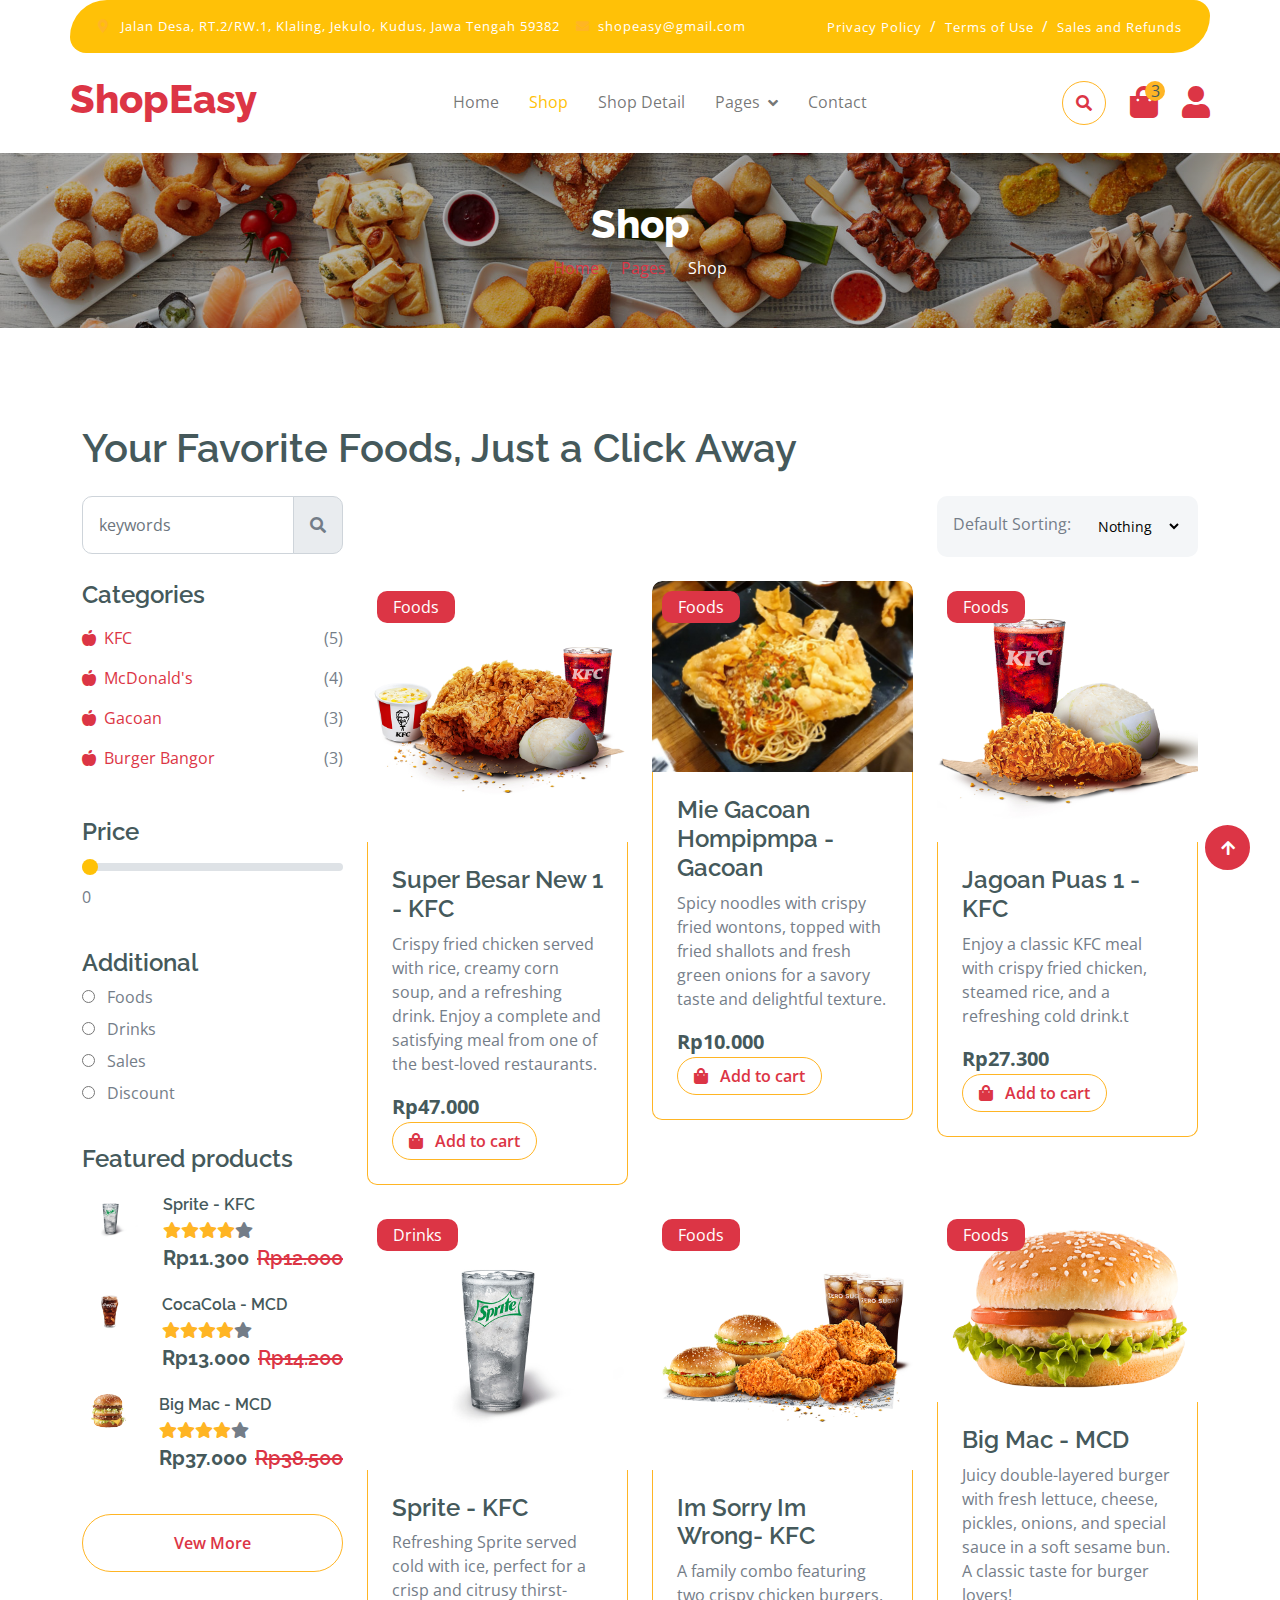
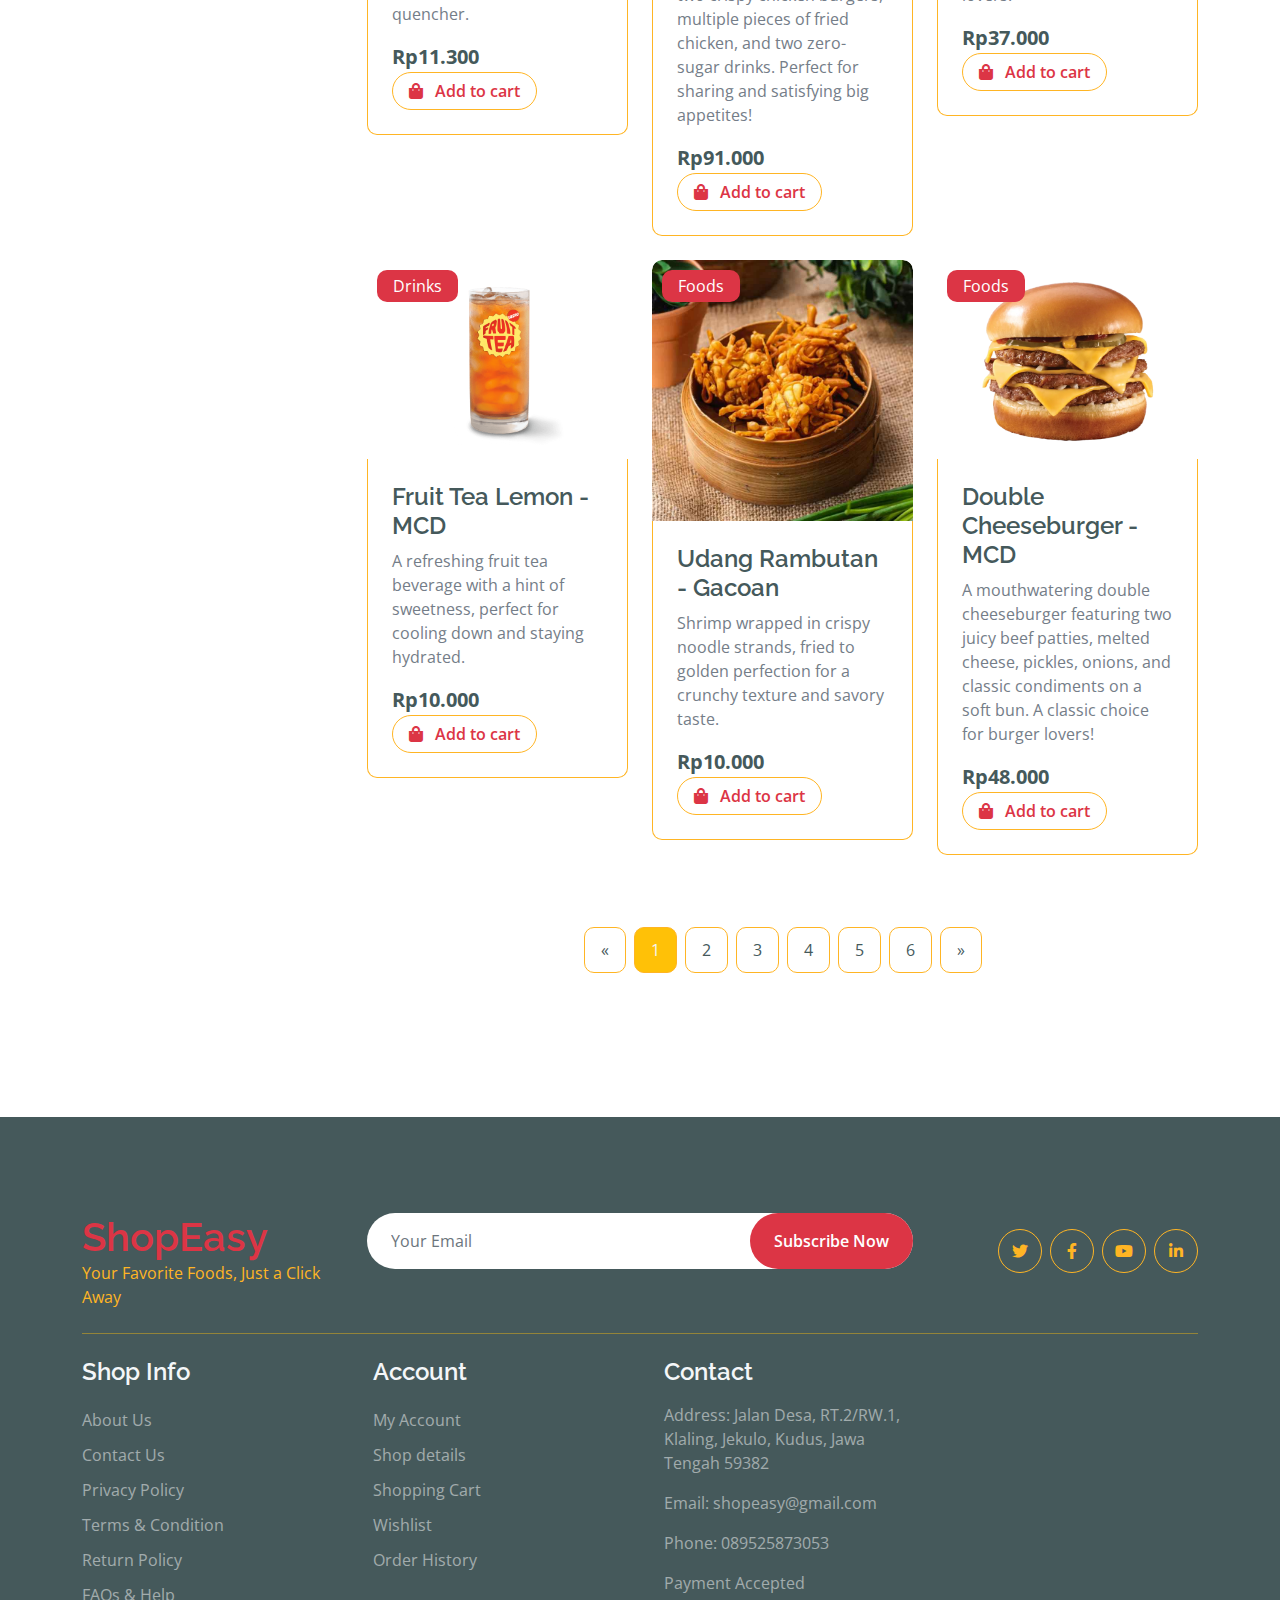
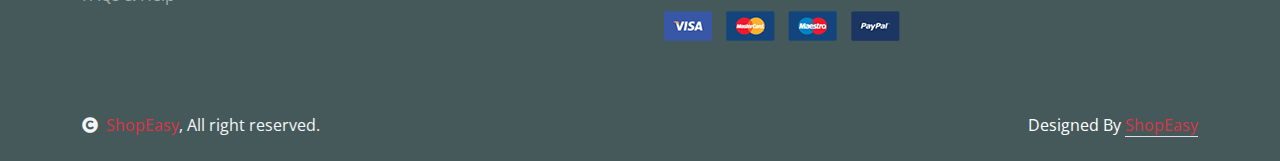
<file: shop.html>
<!DOCTYPE html>
<html lang="en">

<head>
    <meta charset="utf-8">
    <title>Shopeasy - Enjoy Meals from the Best Eateries</title>
    <meta content="width=device-width, initial-scale=1.0" name="viewport">
    <meta content="" name="keywords">
    <meta content="" name="description">

    <!-- Google Web Fonts -->
    <link rel="preconnect" href="https://fonts.googleapis.com">
    <link rel="preconnect" href="https://fonts.gstatic.com" crossorigin>
    <link href="https://fonts.googleapis.com/css2?family=Open+Sans:wght@400;600&family=Raleway:wght@600;800&display=swap" rel="stylesheet">

    <!-- Icon Font Stylesheet -->
    <link rel="stylesheet" href="https://use.fontawesome.com/releases/v5.15.4/css/all.css" />
    <link href="https://cdn.jsdelivr.net/npm/bootstrap-icons@1.4.1/font/bootstrap-icons.css" rel="stylesheet">

    <!-- Libraries Stylesheet -->
    <link href="lib/lightbox/css/lightbox.min.css" rel="stylesheet">
    <link href="lib/owlcarousel/assets/owl.carousel.min.css" rel="stylesheet">


    <!-- Customized Bootstrap Stylesheet -->
    <link href="css/bootstrap.min.css" rel="stylesheet">

    <!-- Template Stylesheet -->
    <link href="css/style.css" rel="stylesheet">
</head>

<body>

    <!-- Spinner Start -->
    <div id="spinner" class="show w-100 vh-100 bg-white position-fixed translate-middle top-50 start-50  d-flex align-items-center justify-content-center">
        <div class="spinner-grow text-warning" role="status"></div>
    </div>
    <!-- Spinner End -->


    <!-- Navbar start -->
    <div class="container-fluid fixed-top">
        <div class="container topbar bg-warning d-none d-lg-block">
            <div class="d-flex justify-content-between">
                <div class="top-info ps-2">
                    <small class="me-3"><i class="fas fa-map-marker-alt me-2 text-secondary"></i> <a href="#" class="text-white">Jalan Desa, RT.2/RW.1, Klaling, Jekulo, Kudus, Jawa Tengah 59382</a></small>
                    <small class="me-3"><i class="fas fa-envelope me-2 text-secondary"></i><a href="#" class="text-white">shopeasy@gmail.com</a></small>
                </div>
                <div class="top-link pe-2">
                    <a href="#" class="text-white"><small class="text-white mx-2">Privacy Policy</small>/</a>
                    <a href="#" class="text-white"><small class="text-white mx-2">Terms of Use</small>/</a>
                    <a href="#" class="text-white"><small class="text-white ms-2">Sales and Refunds</small></a>
                </div>
            </div>
        </div>
        <div class="container px-0">
            <nav class="navbar navbar-light bg-white navbar-expand-xl">
                <a href="index.html" class="navbar-brand">
                    <h1 class="text-danger display-6">ShopEasy</h1>
                </a>
                <button class="navbar-toggler py-2 px-3" type="button" data-bs-toggle="collapse" data-bs-target="#navbarCollapse">
                        <span class="fa fa-bars text-danger"></span>
                    </button>
                <div class="collapse navbar-collapse bg-white" id="navbarCollapse">
                    <div class="navbar-nav mx-auto">
                        <a href="index.html" class="nav-item nav-link">Home</a>
                        <a href="shop.html" class="nav-item nav-link active">Shop</a>
                        <a href="shop-detail.html" class="nav-item nav-link">Shop Detail</a>
                        <div class="nav-item dropdown">
                            <a href="#" class="nav-link dropdown-toggle" data-bs-toggle="dropdown">Pages</a>
                            <div class="dropdown-menu m-0 bg-secondary rounded-0">
                                <a href="cart.html" class="dropdown-item">Cart</a>
                                <a href="chackout.html" class="dropdown-item">Checkout</a>

                            </div>
                        </div>
                        <a href="contact.html" class="nav-item nav-link">Contact</a>
                    </div>
                    <div class="d-flex m-3 me-0">
                        <button class="btn-search btn border border-secondary btn-md-square rounded-circle bg-white me-4" data-bs-toggle="modal" data-bs-target="#searchModal"><i class="fas fa-search text-danger"></i></button>
                        <a href="cart.html" class="position-relative me-4 my-auto">
                            <i class="fa fa-shopping-bag fa-2x"></i>
                            <span class="position-absolute bg-secondary rounded-circle d-flex align-items-center justify-content-center text-dark px-1" style="top: -5px; left: 15px; height: 20px; min-width: 20px;">3</span>
                        </a>
                        <a href="login.html" class="my-auto">
                            <i class="fas fa-user fa-2x"></i>
                        </a>
                    </div>
                </div>
            </nav>
        </div>
    </div>
    <!-- Navbar End -->


    <!-- Modal Search Start -->
    <div class="modal fade" id="searchModal" tabindex="-1" aria-labelledby="exampleModalLabel" aria-hidden="true">
        <div class="modal-dialog modal-fullscreen">
            <div class="modal-content rounded-0">
                <div class="modal-header">
                    <h5 class="modal-title" id="exampleModalLabel">Search by keyword</h5>
                    <button type="button" class="btn-close" data-bs-dismiss="modal" aria-label="Close"></button>
                </div>
                <div class="modal-body d-flex align-items-center">
                    <div class="input-group w-75 mx-auto d-flex">
                        <input type="search" class="form-control p-3" placeholder="keywords" aria-describedby="search-icon-1">
                        <span id="search-icon-1" class="input-group-text p-3"><i class="fa fa-search"></i></span>
                    </div>
                </div>
            </div>
        </div>
    </div>
    <!-- Modal Search End -->


    <!-- Single Page Header start -->
    <div class="container-fluid page-header py-5">
        <h1 class="text-center text-white display-6">Shop</h1>
        <ol class="breadcrumb justify-content-center mb-0">
            <li class="breadcrumb-item"><a href="#">Home</a></li>
            <li class="breadcrumb-item"><a href="#">Pages</a></li>
            <li class="breadcrumb-item active text-white">Shop</li>
        </ol>
    </div>
    <!-- Single Page Header End -->


    <!-- Fruits Shop Start-->
    <div class="container-fluid fruite py-5">
        <div class="container py-5">
            <h1 class="mb-4">Your Favorite Foods, Just a Click Away</h1>
            <div class="row g-4">
                <div class="col-lg-12">
                    <div class="row g-4">
                        <div class="col-xl-3">
                            <div class="input-group w-100 mx-auto d-flex">
                                <input type="search" class="form-control p-3" placeholder="keywords" aria-describedby="search-icon-1">
                                <span id="search-icon-1" class="input-group-text p-3"><i class="fa fa-search"></i></span>
                            </div>
                        </div>
                        <div class="col-6"></div>
                        <div class="col-xl-3">
                            <div class="bg-light ps-3 py-3 rounded d-flex justify-content-between mb-4">
                                <label for="fruits">Default Sorting:</label>
                                <select id="fruits" name="fruitlist" class="border-0 form-select-sm bg-light me-3" form="fruitform">
                                        <option value="volvo">Nothing</option>
                                        <option value="saab">Popularity</option>
                                        <option value="opel">Organic</option>
                                        <option value="audi">Fantastic</option>
                                    </select>
                            </div>
                        </div>
                    </div>
                    <div class="row g-4">
                        <div class="col-lg-3">
                            <div class="row g-4">
                                <div class="col-lg-12">
                                    <div class="mb-3">
                                        <h4>Categories</h4>
                                        <ul class="list-unstyled fruite-categorie">
                                            <li>
                                                <div class="d-flex justify-content-between fruite-name">
                                                    <a href="#"><i class="fas fa-apple-alt me-2"></i>KFC</a>
                                                    <span>(5)</span>
                                                </div>
                                            </li>
                                            <li>
                                                <div class="d-flex justify-content-between fruite-name">
                                                    <a href="#"><i class="fas fa-apple-alt me-2"></i>McDonald's</a>
                                                    <span>(4)</span>
                                                </div>
                                            </li>
                                            <li>
                                                <div class="d-flex justify-content-between fruite-name">
                                                    <a href="#"><i class="fas fa-apple-alt me-2"></i>Gacoan</a>
                                                    <span>(3)</span>
                                                </div>
                                            </li>
                                            <li>
                                                <div class="d-flex justify-content-between fruite-name">
                                                    <a href="#"><i class="fas fa-apple-alt me-2"></i>Burger Bangor</a>
                                                    <span>(3)</span>
                                                </div>
                                            </li>

                                        </ul>
                                    </div>
                                </div>
                                <div class="col-lg-12">
                                    <div class="mb-3">
                                        <h4 class="mb-2">Price</h4>
                                        <input type="range" class="form-range w-100" id="rangeInput" name="rangeInput" min="0" max="500" value="0" oninput="amount.value=rangeInput.value">
                                        <output id="amount" name="amount" min-velue="0" max-value="500" for="rangeInput">0</output>
                                    </div>
                                </div>
                                <div class="col-lg-12">
                                    <div class="mb-3">
                                        <h4>Additional</h4>
                                        <div class="mb-2">
                                            <input type="radio" class="me-2" id="Categories-1" name="Categories-1" value="Beverages">
                                            <label for="Categories-1"> Foods</label>
                                        </div>
                                        <div class="mb-2">
                                            <input type="radio" class="me-2" id="Categories-2" name="Categories-1" value="Beverages">
                                            <label for="Categories-2"> Drinks</label>
                                        </div>
                                        <div class="mb-2">
                                            <input type="radio" class="me-2" id="Categories-3" name="Categories-1" value="Beverages">
                                            <label for="Categories-3"> Sales</label>
                                        </div>
                                        <div class="mb-2">
                                            <input type="radio" class="me-2" id="Categories-4" name="Categories-1" value="Beverages">
                                            <label for="Categories-4"> Discount</label>
                                        </div>

                                    </div>
                                </div>
                                <div class="col-lg-12">
                                    <h4 class="mb-3">Featured products</h4>
                                    <div class="d-flex align-items-center justify-content-start">
                                        <div class="rounded me-4" style="width: 100px; height: 100px;">
                                            <img src="img/kfc/SPRITE.jpg" class="img-fluid rounded" alt="">
                                        </div>
                                        <div>
                                            <h6 class="mb-2">Sprite - KFC</h6>
                                            <div class="d-flex mb-2">
                                                <i class="fa fa-star text-secondary"></i>
                                                <i class="fa fa-star text-secondary"></i>
                                                <i class="fa fa-star text-secondary"></i>
                                                <i class="fa fa-star text-secondary"></i>
                                                <i class="fa fa-star"></i>
                                            </div>
                                            <div class="d-flex mb-2">
                                                <h5 class="fw-bold me-2">Rp11.300</h5>
                                                <h5 class="text-danger text-decoration-line-through">Rp12.000</h5>
                                            </div>
                                        </div>
                                    </div>
                                    <div class="d-flex align-items-center justify-content-start">
                                        <div class="rounded me-4" style="width: 100px; height: 100px;">
                                            <img src="img/mcd/Cocacola.png" class="img-fluid rounded" alt="">
                                        </div>
                                        <div>
                                            <h6 class="mb-2">CocaCola - MCD</h6>
                                            <div class="d-flex mb-2">
                                                <i class="fa fa-star text-secondary"></i>
                                                <i class="fa fa-star text-secondary"></i>
                                                <i class="fa fa-star text-secondary"></i>
                                                <i class="fa fa-star text-secondary"></i>
                                                <i class="fa fa-star"></i>
                                            </div>
                                            <div class="d-flex mb-2">
                                                <h5 class="fw-bold me-2">Rp13.000</h5>
                                                <h5 class="text-danger text-decoration-line-through">Rp14.200</h5>
                                            </div>
                                        </div>
                                    </div>
                                    <div class="d-flex align-items-center justify-content-start">
                                        <div class="rounded me-4" style="width: 100px; height: 100px;">
                                            <img src="img/mcd/burger1.png" class="img-fluid rounded" alt="">
                                        </div>
                                        <div>
                                            <h6 class="mb-2">Big Mac - MCD</h6>
                                            <div class="d-flex mb-2">
                                                <i class="fa fa-star text-secondary"></i>
                                                <i class="fa fa-star text-secondary"></i>
                                                <i class="fa fa-star text-secondary"></i>
                                                <i class="fa fa-star text-secondary"></i>
                                                <i class="fa fa-star"></i>
                                            </div>
                                            <div class="d-flex mb-2">
                                                <h5 class="fw-bold me-2">Rp37.000</h5>
                                                <h5 class="text-danger text-decoration-line-through">Rp38.500</h5>
                                            </div>
                                        </div>
                                    </div>
                                    <div class="d-flex justify-content-center my-4">
                                        <a href="#" class="btn border border-secondary px-4 py-3 rounded-pill text-danger w-100">Vew More</a>
                                    </div>
                                </div>

                            </div>
                        </div>
                        <div class="col-lg-9">
                            <div class="row g-4 justify-content-center">
                                <div class="col-md-6 col-lg-6 col-xl-4">
                                    <div class="rounded position-relative fruite-item">
                                        <div class="fruite-img">
                                            <img src="img/kfc/KFC1.png" class="img-fluid w-100 rounded-top" alt="">
                                        </div>
                                        <div class="text-white bg-danger px-3 py-1 rounded position-absolute" style="top: 10px; left: 10px;">Foods</div>
                                        <div class="p-4 border border-secondary border-top-0 rounded-bottom">
                                            <h4>Super Besar New 1 - KFC</h4>
                                            <p>Crispy fried chicken served with rice, creamy corn soup, and a refreshing drink. Enjoy a complete and satisfying meal from one of the best-loved restaurants.</p>
                                            <div class="d-flex justify-content-between flex-lg-wrap">
                                                <p class="text-dark fs-5 fw-bold mb-0">Rp47.000</p>
                                                <a href="#" class="btn border border-secondary rounded-pill px-3 text-danger"><i class="fa fa-shopping-bag me-2 text-danger"></i> Add to cart</a>
                                            </div>
                                        </div>
                                    </div>
                                </div>
                                <div class="col-md-6 col-lg-6 col-xl-4">
                                    <div class="rounded position-relative fruite-item">
                                        <div class="fruite-img">
                                            <img src="img/gacoan/Gacoan2.jpg" class="img-fluid w-100 rounded-top" alt="">
                                        </div>
                                        <div class="text-white bg-danger px-3 py-1 rounded position-absolute" style="top: 10px; left: 10px;">Foods</div>
                                        <div class="p-4 border border-secondary border-top-0 rounded-bottom">
                                            <h4>Mie Gacoan Hompipmpa - Gacoan</h4>
                                            <p>Spicy noodles with crispy fried wontons, topped with fried shallots and fresh green onions for a savory taste and delightful texture.</p>
                                            <div class="d-flex justify-content-between flex-lg-wrap">
                                                <p class="text-dark fs-5 fw-bold mb-0">Rp10.000</p>
                                                <a href="#" class="btn border border-secondary rounded-pill px-3 text-danger"><i class="fa fa-shopping-bag me-2 text-danger"></i> Add to cart</a>
                                            </div>
                                        </div>
                                    </div>
                                </div>
                                <div class="col-md-6 col-lg-6 col-xl-4">
                                    <div class="rounded position-relative fruite-item">
                                        <div class="fruite-img">
                                            <img src="img/kfc/KFC2.jpg" class="img-fluid w-100 rounded-top" alt="">
                                        </div>
                                        <div class="text-white bg-danger px-3 py-1 rounded position-absolute" style="top: 10px; left: 10px;">Foods</div>
                                        <div class="p-4 border border-secondary border-top-0 rounded-bottom">
                                            <h4>Jagoan Puas 1 - KFC</h4>
                                            <p>Enjoy a classic KFC meal with crispy fried chicken, steamed rice, and a refreshing cold drink.t</p>
                                            <div class="d-flex justify-content-between flex-lg-wrap">
                                                <p class="text-dark fs-5 fw-bold mb-0">Rp27.300</p>
                                                <a href="#" class="btn border border-secondary rounded-pill px-3 text-danger"><i class="fa fa-shopping-bag me-2 text-danger"></i> Add to cart</a>
                                            </div>
                                        </div>
                                    </div>
                                </div>
                                <div class="col-md-6 col-lg-6 col-xl-4">
                                    <div class="rounded position-relative fruite-item">
                                        <div class="fruite-img">
                                            <img src="img/kfc/SPRITE.jpg" class="img-fluid w-100 rounded-top" alt="">
                                        </div>
                                        <div class="text-white bg-danger px-3 py-1 rounded position-absolute" style="top: 10px; left: 10px;">Drinks</div>
                                        <div class="p-4 border border-secondary border-top-0 rounded-bottom">
                                            <h4>Sprite - KFC</h4>
                                            <p>Refreshing Sprite served cold with ice, perfect for a crisp and citrusy thirst-quencher.</p>
                                            <div class="d-flex justify-content-between flex-lg-wrap">
                                                <p class="text-dark fs-5 fw-bold mb-0">Rp11.300</p>
                                                <a href="#" class="btn border border-secondary rounded-pill px-3 text-danger"><i class="fa fa-shopping-bag me-2 text-danger"></i> Add to cart</a>
                                            </div>
                                        </div>
                                    </div>
                                </div>
                                <div class="col-md-6 col-lg-6 col-xl-4">
                                    <div class="rounded position-relative fruite-item">
                                        <div class="fruite-img">
                                            <img src="img/kfc/KFC4.jpg" class="img-fluid w-100 rounded-top" alt="">
                                        </div>
                                        <div class="text-white bg-danger px-3 py-1 rounded position-absolute" style="top: 10px; left: 10px;">Foods</div>
                                        <div class="p-4 border border-secondary border-top-0 rounded-bottom">
                                            <h4>Im Sorry Im Wrong- KFC</h4>
                                            <p>A family combo featuring two crispy chicken burgers, multiple pieces of fried chicken, and two zero-sugar drinks. Perfect for sharing and satisfying big appetites!</p>
                                            <div class="d-flex justify-content-between flex-lg-wrap">
                                                <p class="text-dark fs-5 fw-bold mb-0">Rp91.000</p>
                                                <a href="#" class="btn border border-secondary rounded-pill px-3 text-danger"><i class="fa fa-shopping-bag me-2 text-danger"></i> Add to cart</a>
                                            </div>
                                        </div>
                                    </div>
                                </div>
                                <div class="col-md-6 col-lg-6 col-xl-4">
                                    <div class="rounded position-relative fruite-item">
                                        <div class="fruite-img">
                                            <img src="img/bangor/Burger1.png" class="img-fluid w-100 rounded-top" alt="">
                                        </div>
                                        <div class="text-white bg-danger px-3 py-1 rounded position-absolute" style="top: 10px; left: 10px;">Foods</div>
                                        <div class="p-4 border border-secondary border-top-0 rounded-bottom">
                                            <h4>Big Mac - MCD </h4>
                                            <p>Juicy double-layered burger with fresh lettuce, cheese, pickles, onions, and special sauce in a soft sesame bun. A classic taste for burger lovers!</p>
                                            <div class="d-flex justify-content-between flex-lg-wrap">
                                                <p class="text-dark fs-5 fw-bold mb-0">Rp37.000</p>
                                                <a href="#" class="btn border border-secondary rounded-pill px-3 text-danger"><i class="fa fa-shopping-bag me-2 text-danger"></i> Add to cart</a>
                                            </div>
                                        </div>
                                    </div>
                                </div>
                                <div class="col-md-6 col-lg-6 col-xl-4">
                                    <div class="rounded position-relative fruite-item">
                                        <div class="fruite-img">
                                            <img src="img/mcd/Lemontea.png" class="img-fluid w-100 rounded-top" alt="">
                                        </div>
                                        <div class="text-white bg-danger px-3 py-1 rounded position-absolute" style="top: 10px; left: 10px;">Drinks</div>
                                        <div class="p-4 border border-secondary border-top-0 rounded-bottom">
                                            <h4>Fruit Tea Lemon - MCD</h4>
                                            <p>A refreshing fruit tea beverage with a hint of sweetness, perfect for cooling down and staying hydrated.</p>
                                            <div class="d-flex justify-content-between flex-lg-wrap">
                                                <p class="text-dark fs-5 fw-bold mb-0">Rp10.000</p>
                                                <a href="#" class="btn border border-secondary rounded-pill px-3 text-danger"><i class="fa fa-shopping-bag me-2 text-danger"></i> Add to cart</a>
                                            </div>
                                        </div>
                                    </div>
                                </div>
                                <div class="col-md-6 col-lg-6 col-xl-4">
                                    <div class="rounded position-relative fruite-item">
                                        <div class="fruite-img">
                                            <img src="img/gacoan/udangrambutan.jpg" class="img-fluid w-100 rounded-top" alt="">
                                        </div>
                                        <div class="text-white bg-danger px-3 py-1 rounded position-absolute" style="top: 10px; left: 10px;">Foods</div>
                                        <div class="p-4 border border-secondary border-top-0 rounded-bottom">
                                            <h4>Udang Rambutan - Gacoan</h4>
                                            <p>Shrimp wrapped in crispy noodle strands, fried to golden perfection for a crunchy texture and savory taste.</p>
                                            <div class="d-flex justify-content-between flex-lg-wrap">
                                                <p class="text-dark fs-5 fw-bold mb-0">Rp10.000</p>
                                                <a href="#" class="btn border border-secondary rounded-pill px-3 text-danger"><i class="fa fa-shopping-bag me-2 text-danger"></i> Add to cart</a>
                                            </div>
                                        </div>
                                    </div>
                                </div>
                                <div class="col-md-6 col-lg-6 col-xl-4">
                                    <div class="rounded position-relative fruite-item">
                                        <div class="fruite-img">
                                            <img src="img/mcd/burger2.png" class="img-fluid w-100 rounded-top" alt="">
                                        </div>
                                        <div class="text-white bg-danger px-3 py-1 rounded position-absolute" style="top: 10px; left: 10px;">Foods</div>
                                        <div class="p-4 border border-secondary border-top-0 rounded-bottom">
                                            <h4>Double Cheeseburger - MCD</h4>
                                            <p>A mouthwatering double cheeseburger featuring two juicy beef patties, melted cheese, pickles, onions, and classic condiments on a soft bun. A classic choice for burger lovers!</p>
                                            <div class="d-flex justify-content-between flex-lg-wrap">
                                                <p class="text-dark fs-5 fw-bold mb-0">Rp48.000</p>
                                                <a href="#" class="btn border border-secondary rounded-pill px-3 text-danger"><i class="fa fa-shopping-bag me-2 text-danger"></i> Add to cart</a>
                                            </div>
                                        </div>
                                    </div>
                                </div>
                                <div class="col-12">
                                    <div class="pagination d-flex justify-content-center mt-5">
                                        <a href="#" class="rounded">&laquo;</a>
                                        <a href="#" class="active rounded">1</a>
                                        <a href="#" class="rounded">2</a>
                                        <a href="#" class="rounded">3</a>
                                        <a href="#" class="rounded">4</a>
                                        <a href="#" class="rounded">5</a>
                                        <a href="#" class="rounded">6</a>
                                        <a href="#" class="rounded">&raquo;</a>
                                    </div>
                                </div>
                            </div>
                        </div>
                    </div>
                </div>
            </div>
        </div>
    </div>
    <!-- Fruits Shop End-->


    <!-- Footer Start -->
    <div class="container-fluid bg-dark text-white-50 footer pt-5 mt-5">
        <div class="container py-5">
            <div class="pb-4 mb-4" style="border-bottom: 1px solid rgba(226, 175, 24, 0.5) ;">
                <div class="row g-4">
                    <div class="col-lg-3">
                        <a href="#">
                            <h1 class="text-danger mb-0">ShopEasy</h1>
                            <p class="text-secondary mb-0">Your Favorite Foods, Just a Click Away</p>
                        </a>
                    </div>
                    <div class="col-lg-6">
                        <div class="position-relative mx-auto">
                            <input class="form-control border-0 w-100 py-3 px-4 rounded-pill" type="number" placeholder="Your Email">
                            <button type="submit" class="btn btn-danger border-0 border-secondary py-3 px-4 position-absolute rounded-pill text-white" style="top: 0; right: 0;">Subscribe Now</button>
                        </div>
                    </div>
                    <div class="col-lg-3">
                        <div class="d-flex justify-content-end pt-3">
                            <a class="btn  btn-outline-secondary me-2 btn-md-square rounded-circle" href=""><i class="fab fa-twitter"></i></a>
                            <a class="btn btn-outline-secondary me-2 btn-md-square rounded-circle" href=""><i class="fab fa-facebook-f"></i></a>
                            <a class="btn btn-outline-secondary me-2 btn-md-square rounded-circle" href=""><i class="fab fa-youtube"></i></a>
                            <a class="btn btn-outline-secondary btn-md-square rounded-circle" href=""><i class="fab fa-linkedin-in"></i></a>
                        </div>
                    </div>
                </div>
            </div>
            <div class="row g-5">

                <div class="col-lg-3 col-md-6">
                    <div class="d-flex flex-column text-start footer-item">
                        <h4 class="text-light mb-3">Shop Info</h4>
                        <a class="btn-link" href="">About Us</a>
                        <a class="btn-link" href="">Contact Us</a>
                        <a class="btn-link" href="">Privacy Policy</a>
                        <a class="btn-link" href="">Terms & Condition</a>
                        <a class="btn-link" href="">Return Policy</a>
                        <a class="btn-link" href="">FAQs & Help</a>
                    </div>
                </div>
                <div class="col-lg-3 col-md-6">
                    <div class="d-flex flex-column text-start footer-item">
                        <h4 class="text-light mb-3">Account</h4>
                        <a class="btn-link" href="">My Account</a>
                        <a class="btn-link" href="">Shop details</a>
                        <a class="btn-link" href="">Shopping Cart</a>
                        <a class="btn-link" href="">Wishlist</a>
                        <a class="btn-link" href="">Order History</a>

                    </div>
                </div>
                <div class="col-lg-3 col-md-6">
                    <div class="footer-item">
                        <h4 class="text-light mb-3">Contact</h4>
                        <p>Address: Jalan Desa, RT.2/RW.1, Klaling, Jekulo, Kudus, Jawa Tengah 59382</p>
                        <p>Email: shopeasy@gmail.com</p>
                        <p>Phone: 089525873053</p>
                        <p>Payment Accepted</p>
                        <img src="img/payment.png" class="img-fluid" alt="">
                    </div>
                </div>
            </div>
        </div>
    </div>
    <!-- Footer End -->

    <!-- Copyright Start -->
    <div class="container-fluid copyright bg-dark py-4">
        <div class="container">
            <div class="row">
                <div class="col-md-6 text-center text-md-start mb-3 mb-md-0">
                    <span class="text-light"><a href="index.html"><i class="fas fa-copyright text-light me-2"></i>ShopEasy</a>, All right reserved.</span>
                </div>
                <div class="col-md-6 my-auto text-center text-md-end text-white">
                    <!--/*** This template is free as long as you keep the below author’s credit link/attribution link/backlink. ***/-->
                    <!--/*** If you'd like to use the template without the below author’s credit link/attribution link/backlink, ***/-->
                    <!--/*** you can purchase the Credit Removal License from "https://htmlcodex.com/credit-removal". ***/-->
                    Designed By <a class="border-bottom" href="index.html">ShopEasy</a>
                </div>
            </div>
        </div>
    </div>
    <!-- Copyright End -->



    <!-- Back to Top -->
    <a href="#" class="btn btn-danger border-3 border-danger rounded-circle back-to-top"><i class="fa fa-arrow-up"></i></a>


    <!-- JavaScript Libraries -->
    <script src="https://ajax.googleapis.com/ajax/libs/jquery/3.6.4/jquery.min.js"></script>
    <script src="https://cdn.jsdelivr.net/npm/bootstrap@5.0.0/dist/js/bootstrap.bundle.min.js"></script>
    <script src="lib/easing/easing.min.js"></script>
    <script src="lib/waypoints/waypoints.min.js"></script>
    <script src="lib/lightbox/js/lightbox.min.js"></script>
    <script src="lib/owlcarousel/owl.carousel.min.js"></script>

    <!-- Template Javascript -->
    <script src="js/main.js"></script>
</body>

</html>
</file>
<file: css/style.css>
/*** Spinner Start ***/
#spinner {
    opacity: 0;
    visibility: hidden;
    transition: opacity .8s ease-out, visibility 0s linear .5s;
    z-index: 99999;
 }

 #spinner.show {
     transition: opacity .8s ease-out, visibility 0s linear .0s;
     visibility: visible;
     opacity: 1;
 }

 .back-to-top {
    position: fixed;
    right: 30px;
    bottom: 30px;
    display: flex;
    width: 45px;
    height: 45px;
    align-items: center;
    justify-content: center;
    transition: 0.5s;
    z-index: 99;
}
/*** Spinner End ***/


/*** Button Start ***/
.btn {
    font-weight: 600;
    transition: .5s;
}

.btn-square {
    width: 32px;
    height: 32px;
}

.btn-sm-square {
    width: 34px;
    height: 34px;
}

.btn-md-square {
    width: 44px;
    height: 44px;
}

.btn-lg-square {
    width: 56px;
    height: 56px;
}

.btn-square,
.btn-sm-square,
.btn-md-square,
.btn-lg-square {
    padding: 0;
    display: flex;
    align-items: center;
    justify-content: center;
    font-weight: normal;
}

.btn.border-secondary {
    transition: 0.5s;
}

.btn.border-secondary:hover {
    background: var(--bs-secondary) !important;
    color: var(--bs-white) !important;
}

/*** Topbar Start ***/
.fixed-top {
    transition: 0.5s;
    background: var(--bs-white);
    border: 0;
}

.topbar {
    padding: 20px;
    border-radius: 230px 100px;
}

.topbar .top-info {
    font-size: 15px;
    line-height: 0;
    letter-spacing: 1px;
    display: flex;
    align-items: center;
}

.topbar .top-link {
    font-size: 15px;
    line-height: 0;
    letter-spacing: 1px;
    display: flex;
    align-items: center;
}

.topbar .top-link a {
    letter-spacing: 1px;
}

.topbar .top-link a small:hover {
    color: var(--bs-secondary) !important;
    transition: 0.5s;
}

.topbar .top-link a small:hover i {
    color: var(--bs-primary) !important;
}
/*** Topbar End ***/

/*** Navbar Start ***/
.navbar .navbar-nav .nav-link {
    padding: 10px 15px;
    font-size: 16px;
    transition: .5s;
}

.navbar {
    height: 100px;
    border-bottom: 1px solid rgba(255, 255, 255, .1);
}

.navbar .navbar-nav .nav-link:hover,
.navbar .navbar-nav .nav-link.active,
.fixed-top.bg-white .navbar .navbar-nav .nav-link:hover,
.fixed-top.bg-white .navbar .navbar-nav .nav-link.active {
    color: var(--bs-primary);
}

.navbar .dropdown-toggle::after {
    border: none;
    content: "\f107";
    font-family: "Font Awesome 5 Free";
    font-weight: 700;
    vertical-align: middle;
    margin-left: 8px;
}

@media (min-width: 1200px) {
    .navbar .nav-item .dropdown-menu {
        display: block;
        visibility: hidden;
        top: 100%;
        transform: rotateX(-75deg);
        transform-origin: 0% 0%;
        border: 0;
        transition: .5s;
        opacity: 0;
    }
}

.dropdown .dropdown-menu a:hover {
    background: var(--bs-secondary);
    color: var(--bs-primary);
}

.navbar .nav-item:hover .dropdown-menu {
    transform: rotateX(0deg);
    visibility: visible;
    background: var(--bs-light) !important;
    border-radius: 10px !important;
    transition: .5s;
    opacity: 1;
}

#searchModal .modal-content {
    background: rgba(255, 255, 255, .8);
}
/*** Navbar End ***/

/*** Hero Header ***/
.hero-header {
    background: linear-gradient(rgba(248, 223, 173, 0.1), rgba(248, 223, 173, 0.1)), url(../img/hero-img.jpg);
    background-position: center center;
    background-repeat: no-repeat;
    background-size: cover;
}

.carousel-item {
    position: relative;
}

.carousel-item a {
    position: absolute;
    top: 50%;
    left: 50%;
    transform: translate(-50%, -50%);
    font-size: 25px;
    background: linear-gradient(rgba(255, 181, 36, 0.7), rgba(255, 181, 36, 0.7));
}

.carousel-control-next,
.carousel-control-prev {
    width: 48px;
    height: 48px;
    border-radius: 48px;
    border: 1px solid var(--bs-white);
    background: var(--bs-primary);
    position: absolute;
    top: 50%;
    transform: translateY(-50%);
}

.carousel-control-next {
    margin-right: 20px;
}

.carousel-control-prev {
    margin-left: 20px;
}

.page-header {
    position: relative;
    background: linear-gradient(rgba(0, 0, 0, 0.3), rgba(0, 0, 0, 0.3)), url(../img/cart-page-header-img.jpg);
    background-position: center center;
    background-repeat: no-repeat;
    background-size: cover;
}

@media (min-width: 992px) {
    .hero-header,
    .page-header {
        margin-top: 152px !important;
    }
}

@media (max-width: 992px) {
    .hero-header,
    .page-header {
        margin-top: 97px !important;
    }
}
/*** Hero Header end ***/


/*** featurs Start ***/
.featurs .featurs-item .featurs-icon {
    position: relative;
    width: 120px;
    height: 120px;
}

.featurs .featurs-item .featurs-icon::after {
    content: "";
    width: 35px;
    height: 35px;
    background: var(--bs-secondary);
    position: absolute;
    bottom: -10px;
    transform: translate(-50%);
    transform: rotate(45deg);
    background: var(--bs-secondary);
    
}
/*** featurs End ***/


/*** service Start ***/
.service .service-item .service-content {
    position: relative;
    width: 250px; 
    height: 130px; 
    top: -50%; 
    left: 50%; 
    transform: translate(-50%, -50%);
}

/*** service End ***/


/*** Fruits Start ***/
.fruite .tab-class .nav-item a.active {
    background: var(--bs-secondary) !important;
}

.fruite .tab-class .nav-item a.active span {
    color: var(--bs-white) !important; 
}

.fruite .fruite-categorie .fruite-name {
    line-height: 40px;
}

.fruite .fruite-categorie .fruite-name a {
    transition: 0.5s;
}

.fruite .fruite-categorie .fruite-name a:hover {
    color: var(--bs-secondary);
}

.fruite .fruite-item {
    height: 100%;
    transition: 0.5s;
}
.fruite .fruite-item:hover {
    box-shadow: 0 0 55px rgba(0, 0, 0, 0.4);
}

.fruite .fruite-item .fruite-img {
    overflow: hidden;
    transition: 0.5s;
    border-radius: 10px 10px 0 0;
}

.fruite .fruite-item .fruite-img img {
    transition: 0.5s;
}

.fruite .fruite-item .fruite-img img:hover {
    transform: scale(1.3);
}
/*** Fruits End ***/


/*** vesitable Start ***/
.vesitable .vesitable-item {
    height: 100%;
    transition: 0.5s;
}

.vesitable .vesitable-item:hover {
    box-shadow: 0 0 55px rgba(0, 0, 0, 0.4);
}

.vesitable .vesitable-item .vesitable-img {
    overflow: hidden;
    transition: 0.5s;
    border-radius: 10px 10px 0 0;
}

.vesitable .vesitable-item .vesitable-img img {
    transition: 0.5s;
}

.vesitable .vesitable-item .vesitable-img img:hover {
    transform: scale(1.2);
}

.vesitable .owl-stage {
    margin: 50px 0;
    position: relative;
}

.vesitable .owl-nav .owl-prev {
    position: absolute;
    top: -8px;
    right: 0;
    color: var(--bs-primary);
    padding: 5px 25px;
    border: 1px solid var(--bs-secondary);
    border-radius: 20px;
    transition: 0.5s;

}

.vesitable .owl-nav .owl-prev:hover {
    background: var(--bs-secondary);
    color: var(--bs-white);
}

.vesitable .owl-nav .owl-next {
    position: absolute;
    top: -8px;
    right: 88px;
    color: var(--bs-primary);
    padding: 5px 25px;
    border: 1px solid var(--bs-secondary);
    border-radius: 20px;
    transition: 0.5s;
}

.vesitable .owl-nav .owl-next:hover {
    background: var(--bs-secondary);
    color: var(--bs-white);
}
/*** vesitable End ***/


/*** Banner Section Start ***/
.banner .banner-btn:hover {
    background: var(--bs-primary);
}
/*** Banner Section End ***/


/*** Facts Start ***/
.counter {
    height: 100%;
    text-align: center;
    box-shadow: 0 0 30px rgba(0, 0, 0, 0.05);
}

.counter i {
    font-size: 60px;
    margin-bottom: 25px;
}

.counter h4 {
    color: var(--bs-primary);
    letter-spacing: 1px;
    text-transform: uppercase;
}

.counter h1 {
    margin-bottom: 0;
}
/*** Facts End ***/


/*** testimonial Start ***/
.testimonial .owl-nav .owl-prev {
    position: absolute;
    top: -58px;
    right: 0;
    color: var(--bs-primary);
    padding: 5px 25px;
    border: 1px solid var(--bs-secondary);
    border-radius: 20px;
    transition: 0.5s;
}

.testimonial .owl-nav .owl-prev:hover {
    background: var(--bs-secondary);
    color: var(--bs-white);
}

.testimonial .owl-nav .owl-next {
    position: absolute;
    top: -58px;
    right: 88px;
    color: var(--bs-primary);
    padding: 5px 25px;
    border: 1px solid var(--bs-secondary);
    border-radius: 20px;
    transition: 0.5s;
}

.testimonial .owl-nav .owl-next:hover {
    background: var(--bs-secondary);
    color: var(--bs-white);
}
/*** testimonial End ***/


/*** Single Page Start ***/
.pagination {
    display: inline-block;
}
  
.pagination a {
    color: var(--bs-dark);
    padding: 10px 16px;
    text-decoration: none;
    transition: 0.5s;
    border: 1px solid var(--bs-secondary);
    margin: 0 4px;
}
  
.pagination a.active {
    background-color: var(--bs-primary);
    color: var(--bs-light);
    border: 1px solid var(--bs-secondary);
}
  
.pagination a:hover:not(.active) {background-color: var(--bs-primary)}

.nav.nav-tabs .nav-link.active {
    border-bottom: 2px solid var(--bs-secondary) !important;
}
/*** Single Page End ***/


/*** Footer Start ***/
.footer .footer-item .btn-link {
    line-height: 35px;
    color: rgba(255, 255, 255, .5);
    transition: 0.5s;
}

.footer .footer-item .btn-link:hover {
    color: var(--bs-secondary) !important;
}

.footer .footer-item p.mb-4 {
    line-height: 35px;
}
/*** Footer End ***/
</file>
